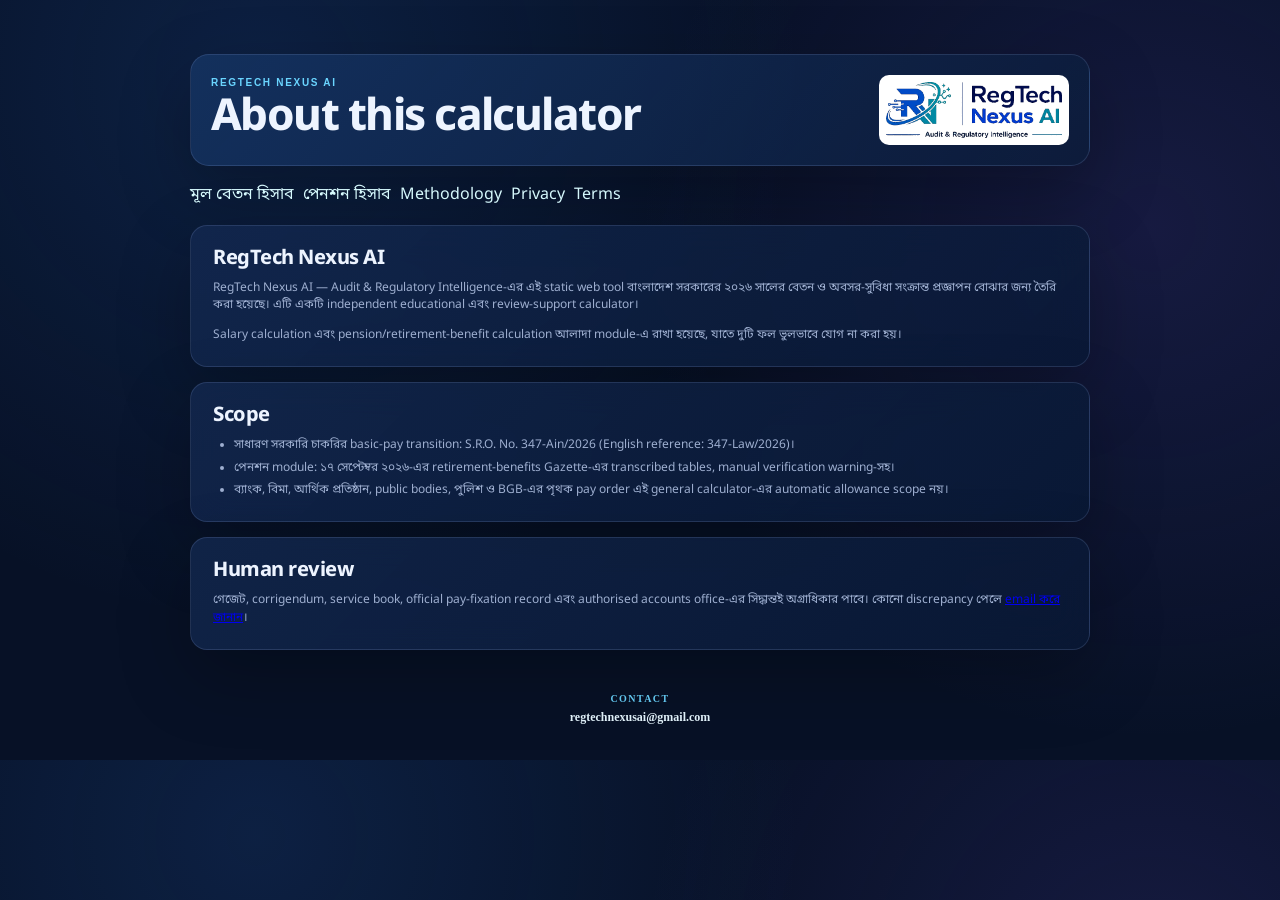
<file: about.html>
<!doctype html>
<html lang="bn">
  <head>
    <meta charset="utf-8" />
    <meta name="viewport" content="width=device-width, initial-scale=1" />
    <meta name="theme-color" content="#0b1630" />
    <meta http-equiv="Content-Security-Policy" content="default-src 'self'; script-src 'self'; style-src 'self' 'unsafe-inline'; img-src 'self' data:; font-src 'self'; connect-src 'self'; object-src 'none'; base-uri 'self'; form-action 'self'; frame-ancestors 'none'; upgrade-insecure-requests" />
    <meta name="description" content="RegTech Nexus AI PayScale 2026 Calculator সম্পর্কে তথ্য।" />
    <link rel="canonical" href="https://regtechnexusai.com/payscale-2026/about.html" />
    <link rel="icon" href="regtech-nexus-ai-logo.png" type="image/png" />
    <link rel="stylesheet" href="styles.css?v=32" />
    <title>About | PayScale 2026 Calculator</title>
  </head>
  <body>
    <main class="shell content-page">
      <header class="content-header">
        <div><p class="eyebrow">REGTECH NEXUS AI</p><h1>About this calculator</h1></div>
        <img class="content-logo" src="regtech-nexus-ai-logo-wide.png" width="1186" height="376" alt="RegTech Nexus AI" />
      </header>
      <nav class="content-nav" aria-label="Page navigation"><a href="index.html">মূল বেতন হিসাব</a><a href="pension.html">পেনশন হিসাব</a><a href="methodology.html">Methodology</a><a href="privacy.html">Privacy</a><a href="terms.html">Terms</a></nav>
      <section class="content-card glass-card"><h2>RegTech Nexus AI</h2><p>RegTech Nexus AI — Audit &amp; Regulatory Intelligence-এর এই static web tool বাংলাদেশ সরকারের ২০২৬ সালের বেতন ও অবসর-সুবিধা সংক্রান্ত প্রজ্ঞাপন বোঝার জন্য তৈরি করা হয়েছে। এটি একটি independent educational এবং review-support calculator।</p><p>Salary calculation এবং pension/retirement-benefit calculation আলাদা module-এ রাখা হয়েছে, যাতে দুটি ফল ভুলভাবে যোগ না করা হয়।</p></section>
      <section class="content-card glass-card"><h2>Scope</h2><ul><li>সাধারণ সরকারি চাকরির basic-pay transition: S.R.O. No. 347-Ain/2026 (English reference: 347-Law/2026)।</li><li>পেনশন module: ১৭ সেপ্টেম্বর ২০২৬-এর retirement-benefits Gazette-এর transcribed tables, manual verification warning-সহ।</li><li>ব্যাংক, বিমা, আর্থিক প্রতিষ্ঠান, public bodies, পুলিশ ও BGB-এর পৃথক pay order এই general calculator-এর automatic allowance scope নয়।</li></ul></section>
      <section class="content-card glass-card"><h2>Human review</h2><p>গেজেট, corrigendum, service book, official pay-fixation record এবং authorised accounts office-এর সিদ্ধান্তই অগ্রাধিকার পাবে। কোনো discrepancy পেলে <a href="mailto:regtechnexusai@gmail.com?subject=PayScale%202026%20discrepancy%20report">email করে জানান</a>।</p></section>
      <footer class="footer"><div class="footer-contact"><span>Contact</span><a href="mailto:regtechnexusai@gmail.com">regtechnexusai@gmail.com</a></div></footer>
    </main>
  </body>
</html>
</file>
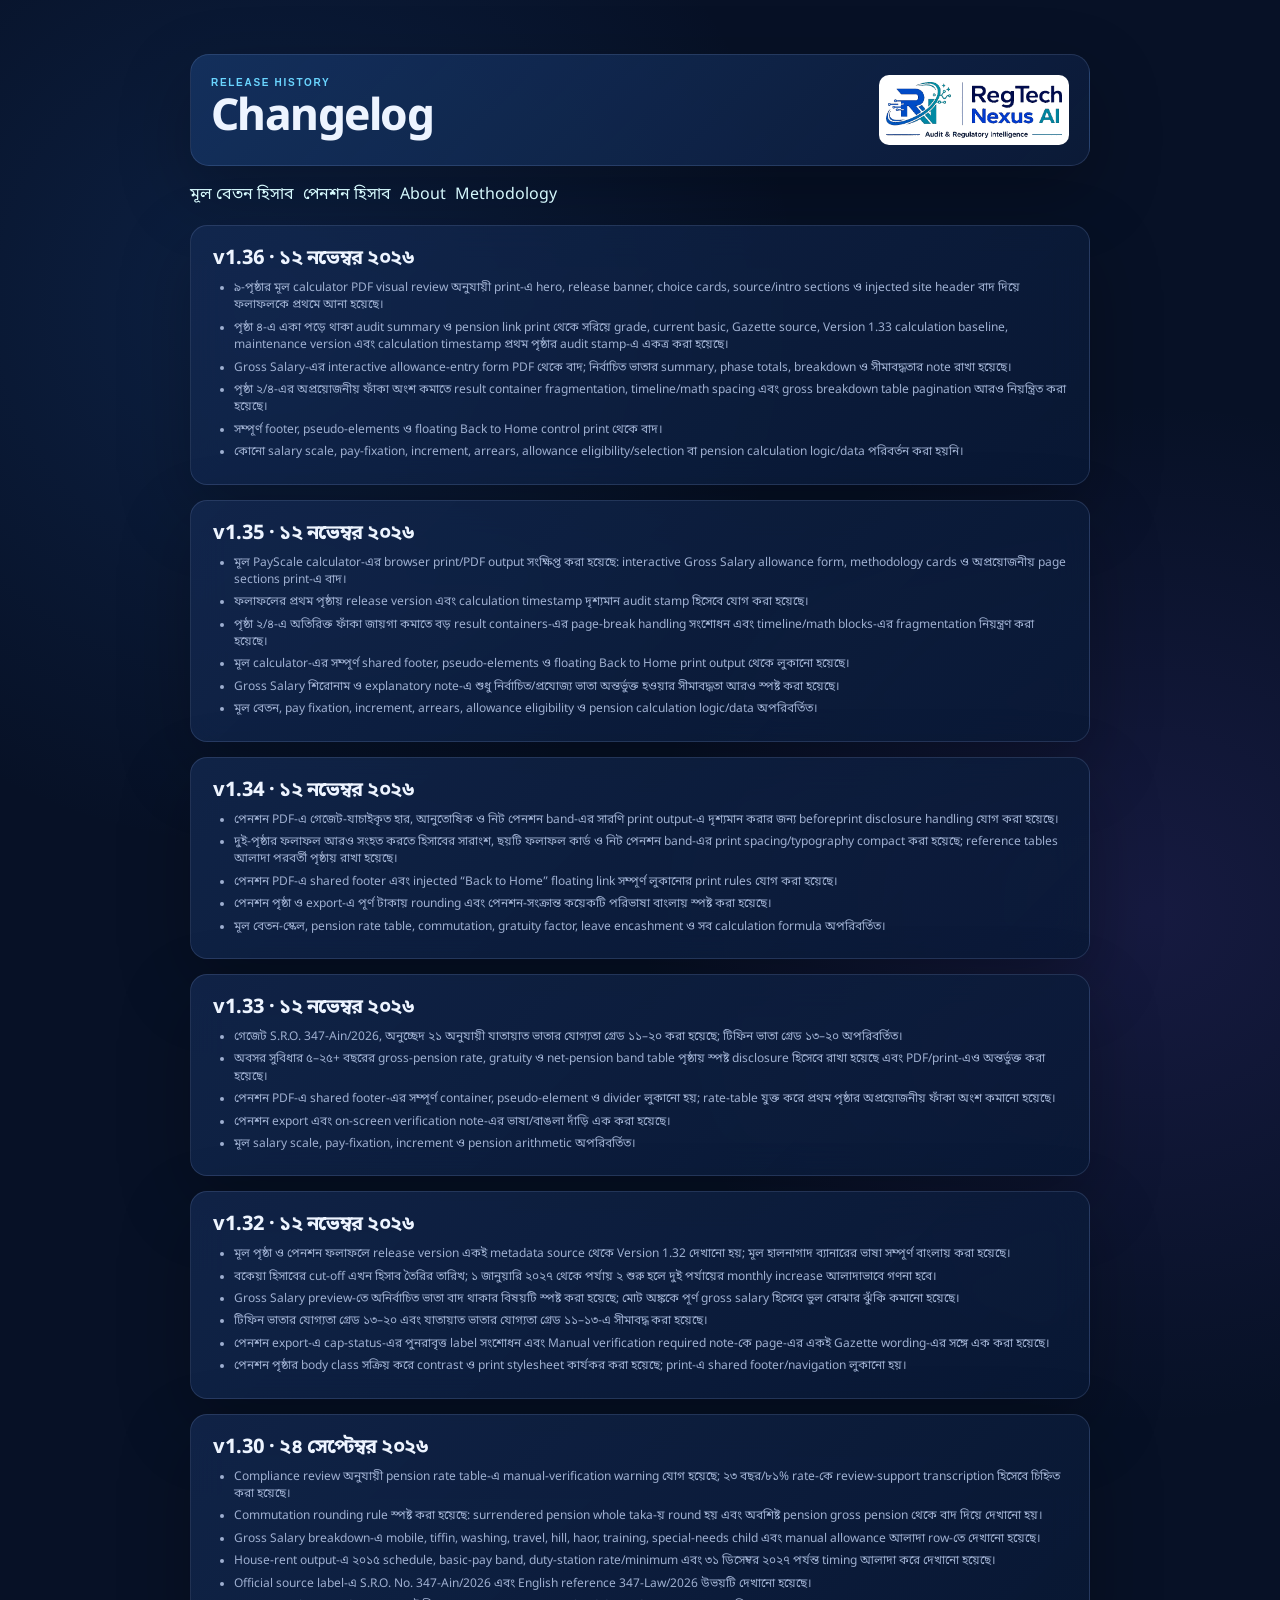
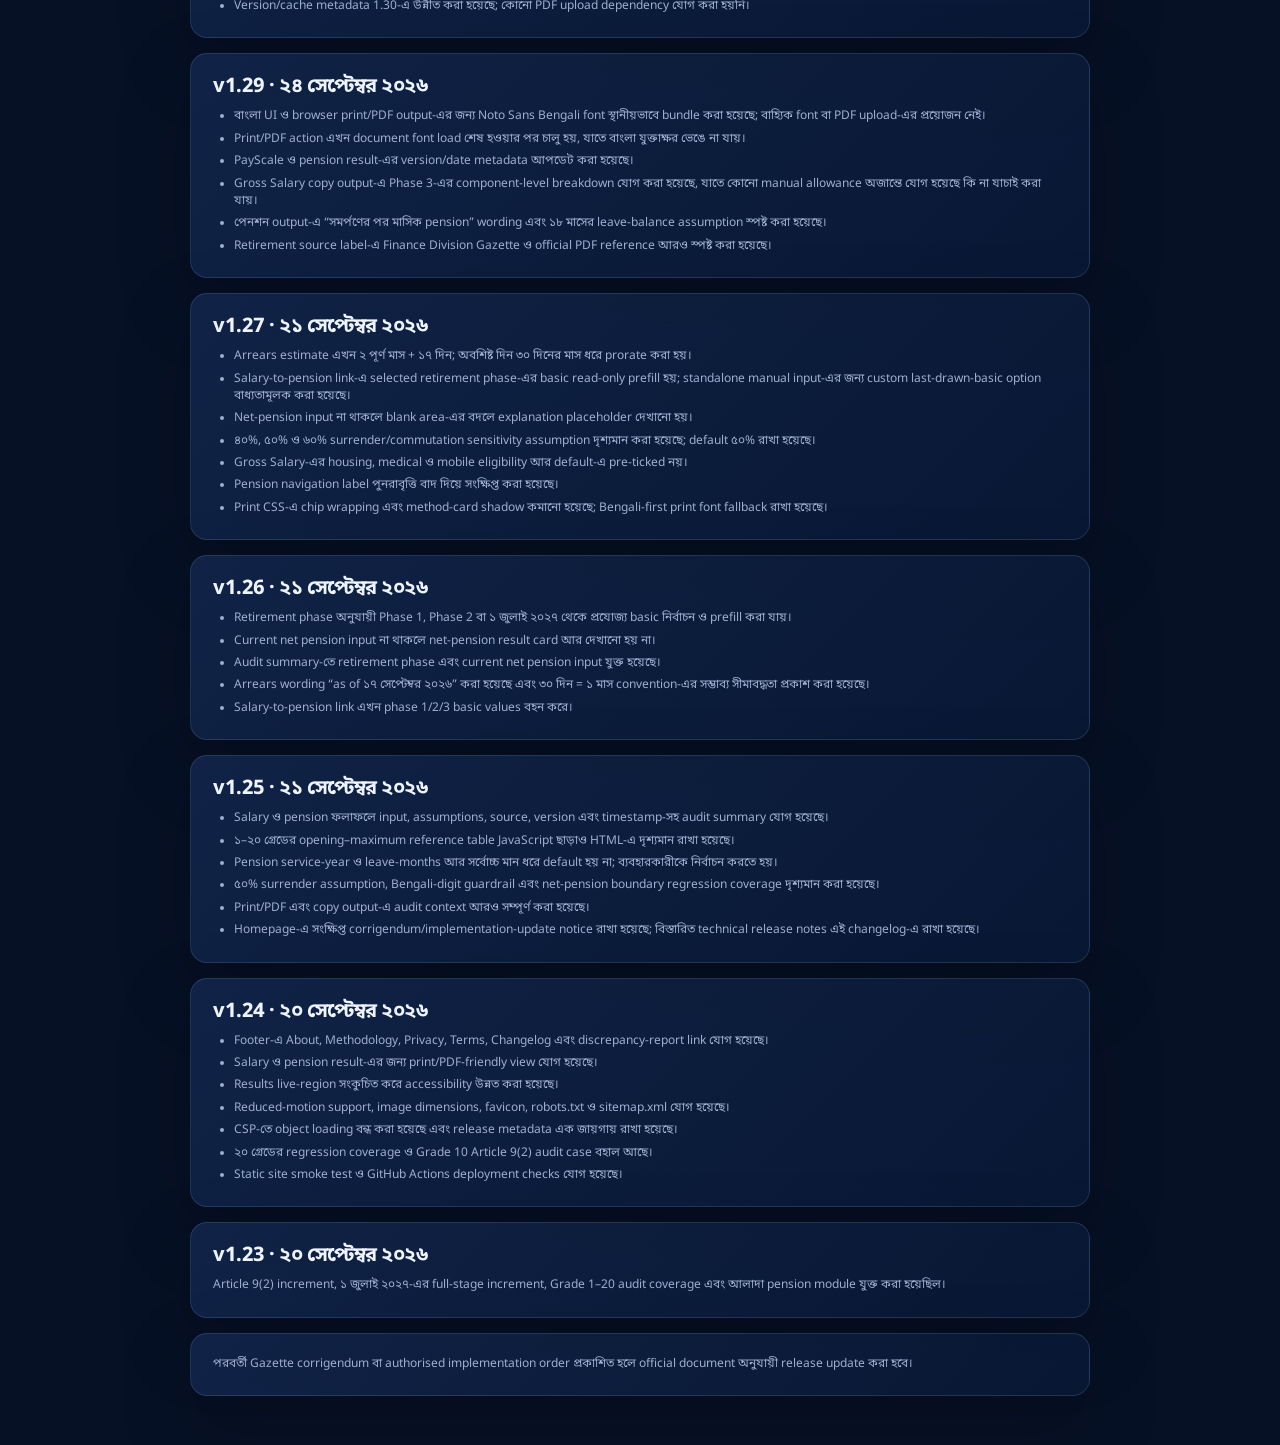
<file: changelog.html>
<!doctype html>
<html lang="bn">
  <head>
    <meta charset="utf-8" /><meta name="viewport" content="width=device-width, initial-scale=1" /><meta name="theme-color" content="#0b1630" />
    <meta http-equiv="Content-Security-Policy" content="default-src 'self'; script-src 'self'; style-src 'self' 'unsafe-inline'; img-src 'self' data:; font-src 'self'; connect-src 'self'; object-src 'none'; base-uri 'self'; form-action 'self'; frame-ancestors 'none'; upgrade-insecure-requests" />
    <meta name="description" content="PayScale 2026 Calculator release changelog।" />
    <link rel="canonical" href="https://regtechnexusai.com/payscale-2026/changelog.html" /><link rel="icon" href="regtech-nexus-ai-logo.png" type="image/png" /><link rel="stylesheet" href="styles.css?v=37" />
    <title>Changelog | PayScale 2026 Calculator</title>
  </head>
  <body><main class="shell content-page">
    <header class="content-header"><div><p class="eyebrow">RELEASE HISTORY</p><h1>Changelog</h1></div><img class="content-logo" src="regtech-nexus-ai-logo-wide.png" width="1186" height="376" alt="RegTech Nexus AI" /></header>
    <nav class="content-nav" aria-label="Page navigation"><a href="index.html">মূল বেতন হিসাব</a><a href="pension.html">পেনশন হিসাব</a><a href="about.html">About</a><a href="methodology.html">Methodology</a></nav>
    <section class="content-card glass-card"><h2>v1.36 · ১২ নভেম্বর ২০২৬</h2><ul><li>৯-পৃষ্ঠার মূল calculator PDF visual review অনুযায়ী print-এ hero, release banner, choice cards, source/intro sections ও injected site header বাদ দিয়ে ফলাফলকে প্রথমে আনা হয়েছে।</li><li>পৃষ্ঠা ৪-এ একা পড়ে থাকা audit summary ও pension link print থেকে সরিয়ে grade, current basic, Gazette source, Version 1.33 calculation baseline, maintenance version এবং calculation timestamp প্রথম পৃষ্ঠার audit stamp-এ একত্র করা হয়েছে।</li><li>Gross Salary-এর interactive allowance-entry form PDF থেকে বাদ; নির্বাচিত ভাতার summary, phase totals, breakdown ও সীমাবদ্ধতার note রাখা হয়েছে।</li><li>পৃষ্ঠা ২/৪-এর অপ্রয়োজনীয় ফাঁকা অংশ কমাতে result container fragmentation, timeline/math spacing এবং gross breakdown table pagination আরও নিয়ন্ত্রিত করা হয়েছে।</li><li>সম্পূর্ণ footer, pseudo-elements ও floating Back to Home control print থেকে বাদ।</li><li>কোনো salary scale, pay-fixation, increment, arrears, allowance eligibility/selection বা pension calculation logic/data পরিবর্তন করা হয়নি।</li></ul></section>
    <section class="content-card glass-card"><h2>v1.35 · ১২ নভেম্বর ২০২৬</h2><ul><li>মূল PayScale calculator-এর browser print/PDF output সংক্ষিপ্ত করা হয়েছে: interactive Gross Salary allowance form, methodology cards ও অপ্রয়োজনীয় page sections print-এ বাদ।</li><li>ফলাফলের প্রথম পৃষ্ঠায় release version এবং calculation timestamp দৃশ্যমান audit stamp হিসেবে যোগ করা হয়েছে।</li><li>পৃষ্ঠা ২/৪-এ অতিরিক্ত ফাঁকা জায়গা কমাতে বড় result containers-এর page-break handling সংশোধন এবং timeline/math blocks-এর fragmentation নিয়ন্ত্রণ করা হয়েছে।</li><li>মূল calculator-এর সম্পূর্ণ shared footer, pseudo-elements ও floating Back to Home print output থেকে লুকানো হয়েছে।</li><li>Gross Salary শিরোনাম ও explanatory note-এ শুধু নির্বাচিত/প্রযোজ্য ভাতা অন্তর্ভুক্ত হওয়ার সীমাবদ্ধতা আরও স্পষ্ট করা হয়েছে।</li><li>মূল বেতন, pay fixation, increment, arrears, allowance eligibility ও pension calculation logic/data অপরিবর্তিত।</li></ul></section>
    <section class="content-card glass-card"><h2>v1.34 · ১২ নভেম্বর ২০২৬</h2><ul><li>পেনশন PDF-এ গেজেট-যাচাইকৃত হার, আনুতোষিক ও নিট পেনশন band-এর সারণি print output-এ দৃশ্যমান করার জন্য beforeprint disclosure handling যোগ করা হয়েছে।</li><li>দুই-পৃষ্ঠার ফলাফল আরও সংহত করতে হিসাবের সারাংশ, ছয়টি ফলাফল কার্ড ও নিট পেনশন band-এর print spacing/typography compact করা হয়েছে; reference tables আলাদা পরবর্তী পৃষ্ঠায় রাখা হয়েছে।</li><li>পেনশন PDF-এ shared footer এবং injected “Back to Home” floating link সম্পূর্ণ লুকানোর print rules যোগ করা হয়েছে।</li><li>পেনশন পৃষ্ঠা ও export-এ পূর্ণ টাকায় rounding এবং পেনশন-সংক্রান্ত কয়েকটি পরিভাষা বাংলায় স্পষ্ট করা হয়েছে।</li><li>মূল বেতন-স্কেল, pension rate table, commutation, gratuity factor, leave encashment ও সব calculation formula অপরিবর্তিত।</li></ul></section>
    <section class="content-card glass-card"><h2>v1.33 · ১২ নভেম্বর ২০২৬</h2><ul><li>গেজেট S.R.O. 347-Ain/2026, অনুচ্ছেদ ২১ অনুযায়ী যাতায়াত ভাতার যোগ্যতা গ্রেড ১১–২০ করা হয়েছে; টিফিন ভাতা গ্রেড ১৩–২০ অপরিবর্তিত।</li><li>অবসর সুবিধার ৫–২৫+ বছরের gross-pension rate, gratuity ও net-pension band table পৃষ্ঠায় স্পষ্ট disclosure হিসেবে রাখা হয়েছে এবং PDF/print-এও অন্তর্ভুক্ত করা হয়েছে।</li><li>পেনশন PDF-এ shared footer-এর সম্পূর্ণ container, pseudo-element ও divider লুকানো হয়; rate-table যুক্ত করে প্রথম পৃষ্ঠার অপ্রয়োজনীয় ফাঁকা অংশ কমানো হয়েছে।</li><li>পেনশন export এবং on-screen verification note-এর ভাষা/বাঙলা দাঁড়ি এক করা হয়েছে।</li><li>মূল salary scale, pay-fixation, increment ও pension arithmetic অপরিবর্তিত।</li></ul></section>
    <section class="content-card glass-card"><h2>v1.32 · ১২ নভেম্বর ২০২৬</h2><ul><li>মূল পৃষ্ঠা ও পেনশন ফলাফলে release version একই metadata source থেকে Version 1.32 দেখানো হয়; মূল হালনাগাদ ব্যানারের ভাষা সম্পূর্ণ বাংলায় করা হয়েছে।</li><li>বকেয়া হিসাবের cut-off এখন হিসাব তৈরির তারিখ; ১ জানুয়ারি ২০২৭ থেকে পর্যায় ২ শুরু হলে দুই পর্যায়ের monthly increase আলাদাভাবে গণনা হবে।</li><li>Gross Salary preview-তে অনির্বাচিত ভাতা বাদ থাকার বিষয়টি স্পষ্ট করা হয়েছে; মোট অঙ্ককে পূর্ণ gross salary হিসেবে ভুল বোঝার ঝুঁকি কমানো হয়েছে।</li><li>টিফিন ভাতার যোগ্যতা গ্রেড ১৩–২০ এবং যাতায়াত ভাতার যোগ্যতা গ্রেড ১১–১৩-এ সীমাবদ্ধ করা হয়েছে।</li><li>পেনশন export-এ cap-status-এর পুনরাবৃত্ত label সংশোধন এবং Manual verification required note-কে page-এর একই Gazette wording-এর সঙ্গে এক করা হয়েছে।</li><li>পেনশন পৃষ্ঠার body class সক্রিয় করে contrast ও print stylesheet কার্যকর করা হয়েছে; print-এ shared footer/navigation লুকানো হয়।</li></ul></section>
    <section class="content-card glass-card"><h2>v1.30 · ২৪ সেপ্টেম্বর ২০২৬</h2><ul><li>Compliance review অনুযায়ী pension rate table-এ manual-verification warning যোগ হয়েছে; ২৩ বছর/৮১% rate-কে review-support transcription হিসেবে চিহ্নিত করা হয়েছে।</li><li>Commutation rounding rule স্পষ্ট করা হয়েছে: surrendered pension whole taka-য় round হয় এবং অবশিষ্ট pension gross pension থেকে বাদ দিয়ে দেখানো হয়।</li><li>Gross Salary breakdown-এ mobile, tiffin, washing, travel, hill, haor, training, special-needs child এবং manual allowance আলাদা row-তে দেখানো হয়েছে।</li><li>House-rent output-এ ২০১৫ schedule, basic-pay band, duty-station rate/minimum এবং ৩১ ডিসেম্বর ২০২৭ পর্যন্ত timing আলাদা করে দেখানো হয়েছে।</li><li>Official source label-এ S.R.O. No. 347-Ain/2026 এবং English reference 347-Law/2026 উভয়টি দেখানো হয়েছে।</li><li>Version/cache metadata 1.30-এ উন্নীত করা হয়েছে; কোনো PDF upload dependency যোগ করা হয়নি।</li></ul></section>
    <section class="content-card glass-card"><h2>v1.29 · ২৪ সেপ্টেম্বর ২০২৬</h2><ul><li>বাংলা UI ও browser print/PDF output-এর জন্য Noto Sans Bengali font স্থানীয়ভাবে bundle করা হয়েছে; বাহ্যিক font বা PDF upload-এর প্রয়োজন নেই।</li><li>Print/PDF action এখন document font load শেষ হওয়ার পর চালু হয়, যাতে বাংলা যুক্তাক্ষর ভেঙে না যায়।</li><li>PayScale ও pension result-এর version/date metadata আপডেট করা হয়েছে।</li><li>Gross Salary copy output-এ Phase 3-এর component-level breakdown যোগ করা হয়েছে, যাতে কোনো manual allowance অজান্তে যোগ হয়েছে কি না যাচাই করা যায়।</li><li>পেনশন output-এ “সমর্পণের পর মাসিক pension” wording এবং ১৮ মাসের leave-balance assumption স্পষ্ট করা হয়েছে।</li><li>Retirement source label-এ Finance Division Gazette ও official PDF reference আরও স্পষ্ট করা হয়েছে।</li></ul></section>
    <section class="content-card glass-card"><h2>v1.27 · ২১ সেপ্টেম্বর ২০২৬</h2><ul><li>Arrears estimate এখন ২ পূর্ণ মাস + ১৭ দিন; অবশিষ্ট দিন ৩০ দিনের মাস ধরে prorate করা হয়।</li><li>Salary-to-pension link-এ selected retirement phase-এর basic read-only prefill হয়; standalone manual input-এর জন্য custom last-drawn-basic option বাধ্যতামূলক করা হয়েছে।</li><li>Net-pension input না থাকলে blank area-এর বদলে explanation placeholder দেখানো হয়।</li><li>৪০%, ৫০% ও ৬০% surrender/commutation sensitivity assumption দৃশ্যমান করা হয়েছে; default ৫০% রাখা হয়েছে।</li><li>Gross Salary-এর housing, medical ও mobile eligibility আর default-এ pre-ticked নয়।</li><li>Pension navigation label পুনরাবৃত্তি বাদ দিয়ে সংক্ষিপ্ত করা হয়েছে।</li><li>Print CSS-এ chip wrapping এবং method-card shadow কমানো হয়েছে; Bengali-first print font fallback রাখা হয়েছে।</li></ul></section>
    <section class="content-card glass-card"><h2>v1.26 · ২১ সেপ্টেম্বর ২০২৬</h2><ul><li>Retirement phase অনুযায়ী Phase 1, Phase 2 বা ১ জুলাই ২০২৭ থেকে প্রযোজ্য basic নির্বাচন ও prefill করা যায়।</li><li>Current net pension input না থাকলে net-pension result card আর দেখানো হয় না।</li><li>Audit summary-তে retirement phase এবং current net pension input যুক্ত হয়েছে।</li><li>Arrears wording “as of ১৭ সেপ্টেম্বর ২০২৬” করা হয়েছে এবং ৩০ দিন = ১ মাস convention-এর সম্ভাব্য সীমাবদ্ধতা প্রকাশ করা হয়েছে।</li><li>Salary-to-pension link এখন phase 1/2/3 basic values বহন করে।</li></ul></section>
    <section class="content-card glass-card"><h2>v1.25 · ২১ সেপ্টেম্বর ২০২৬</h2><ul><li>Salary ও pension ফলাফলে input, assumptions, source, version এবং timestamp-সহ audit summary যোগ হয়েছে।</li><li>১–২০ গ্রেডের opening–maximum reference table JavaScript ছাড়াও HTML-এ দৃশ্যমান রাখা হয়েছে।</li><li>Pension service-year ও leave-months আর সর্বোচ্চ মান ধরে default হয় না; ব্যবহারকারীকে নির্বাচন করতে হয়।</li><li>৫০% surrender assumption, Bengali-digit guardrail এবং net-pension boundary regression coverage দৃশ্যমান করা হয়েছে।</li><li>Print/PDF এবং copy output-এ audit context আরও সম্পূর্ণ করা হয়েছে।</li><li>Homepage-এ সংক্ষিপ্ত corrigendum/implementation-update notice রাখা হয়েছে; বিস্তারিত technical release notes এই changelog-এ রাখা হয়েছে।</li></ul></section>
    <section class="content-card glass-card"><h2>v1.24 · ২০ সেপ্টেম্বর ২০২৬</h2><ul><li>Footer-এ About, Methodology, Privacy, Terms, Changelog এবং discrepancy-report link যোগ হয়েছে।</li><li>Salary ও pension result-এর জন্য print/PDF-friendly view যোগ হয়েছে।</li><li>Results live-region সংকুচিত করে accessibility উন্নত করা হয়েছে।</li><li>Reduced-motion support, image dimensions, favicon, robots.txt ও sitemap.xml যোগ হয়েছে।</li><li>CSP-তে object loading বন্ধ করা হয়েছে এবং release metadata এক জায়গায় রাখা হয়েছে।</li><li>২০ গ্রেডের regression coverage ও Grade 10 Article 9(2) audit case বহাল আছে।</li><li>Static site smoke test ও GitHub Actions deployment checks যোগ হয়েছে।</li></ul></section>
    <section class="content-card glass-card"><h2>v1.23 · ২০ সেপ্টেম্বর ২০২৬</h2><p>Article 9(2) increment, ১ জুলাই ২০২৭-এর full-stage increment, Grade 1–20 audit coverage এবং আলাদা pension module যুক্ত করা হয়েছিল।</p></section>
    <section class="content-card glass-card"><p>পরবর্তী Gazette corrigendum বা authorised implementation order প্রকাশিত হলে official document অনুযায়ী release update করা হবে।</p></section>
  </main></body>
</html>
</file>
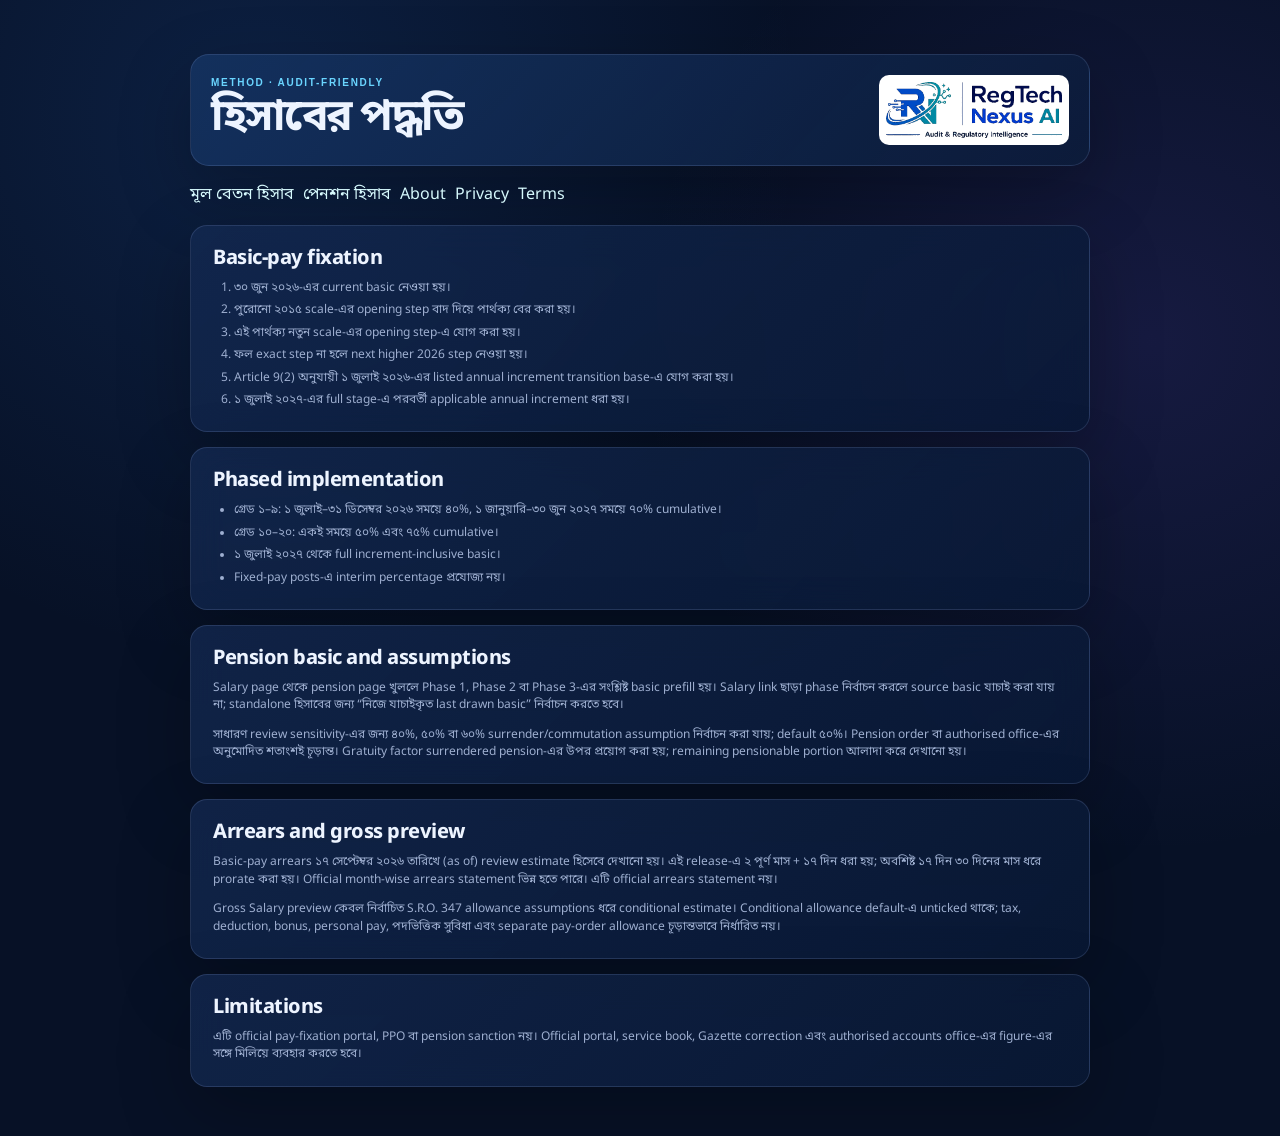
<file: methodology.html>
<!doctype html>
<html lang="bn">
  <head>
    <meta charset="utf-8" /><meta name="viewport" content="width=device-width, initial-scale=1" /><meta name="theme-color" content="#0b1630" />
    <meta http-equiv="Content-Security-Policy" content="default-src 'self'; script-src 'self'; style-src 'self' 'unsafe-inline'; img-src 'self' data:; font-src 'self'; connect-src 'self'; object-src 'none'; base-uri 'self'; form-action 'self'; frame-ancestors 'none'; upgrade-insecure-requests" />
    <meta name="description" content="PayScale 2026 Calculator-এর calculation methodology এবং limitations।" />
    <link rel="canonical" href="https://regtechnexusai.com/payscale-2026/methodology.html" /><link rel="icon" href="regtech-nexus-ai-logo.png" type="image/png" /><link rel="stylesheet" href="styles.css?v=32" />
    <title>Methodology | PayScale 2026 Calculator</title>
  </head>
  <body><main class="shell content-page">
    <header class="content-header"><div><p class="eyebrow">METHOD · AUDIT-FRIENDLY</p><h1>হিসাবের পদ্ধতি</h1></div><img class="content-logo" src="regtech-nexus-ai-logo-wide.png" width="1186" height="376" alt="RegTech Nexus AI" /></header>
    <nav class="content-nav" aria-label="Page navigation"><a href="index.html">মূল বেতন হিসাব</a><a href="pension.html">পেনশন হিসাব</a><a href="about.html">About</a><a href="privacy.html">Privacy</a><a href="terms.html">Terms</a></nav>
    <section class="content-card glass-card"><h2>Basic-pay fixation</h2><ol><li>৩০ জুন ২০২৬-এর current basic নেওয়া হয়।</li><li>পুরোনো ২০১৫ scale-এর opening step বাদ দিয়ে পার্থক্য বের করা হয়।</li><li>এই পার্থক্য নতুন scale-এর opening step-এ যোগ করা হয়।</li><li>ফল exact step না হলে next higher 2026 step নেওয়া হয়।</li><li>Article 9(2) অনুযায়ী ১ জুলাই ২০২৬-এর listed annual increment transition base-এ যোগ করা হয়।</li><li>১ জুলাই ২০২৭-এর full stage-এ পরবর্তী applicable annual increment ধরা হয়।</li></ol></section>
    <section class="content-card glass-card"><h2>Phased implementation</h2><ul><li>গ্রেড ১–৯: ১ জুলাই–৩১ ডিসেম্বর ২০২৬ সময়ে ৪০%, ১ জানুয়ারি–৩০ জুন ২০২৭ সময়ে ৭০% cumulative।</li><li>গ্রেড ১০–২০: একই সময়ে ৫০% এবং ৭৫% cumulative।</li><li>১ জুলাই ২০২৭ থেকে full increment-inclusive basic।</li><li>Fixed-pay posts-এ interim percentage প্রযোজ্য নয়।</li></ul></section>
    <section class="content-card glass-card"><h2>Pension basic and assumptions</h2><p>Salary page থেকে pension page খুললে Phase 1, Phase 2 বা Phase 3-এর সংশ্লিষ্ট basic prefill হয়। Salary link ছাড়া phase নির্বাচন করলে source basic যাচাই করা যায় না; standalone হিসাবের জন্য “নিজে যাচাইকৃত last drawn basic” নির্বাচন করতে হবে।</p><p>সাধারণ review sensitivity-এর জন্য ৪০%, ৫০% বা ৬০% surrender/commutation assumption নির্বাচন করা যায়; default ৫০%। Pension order বা authorised office-এর অনুমোদিত শতাংশই চূড়ান্ত। Gratuity factor surrendered pension-এর উপর প্রয়োগ করা হয়; remaining pensionable portion আলাদা করে দেখানো হয়।</p></section>
    <section class="content-card glass-card"><h2>Arrears and gross preview</h2><p>Basic-pay arrears ১৭ সেপ্টেম্বর ২০২৬ তারিখে (as of) review estimate হিসেবে দেখানো হয়। এই release-এ ২ পূর্ণ মাস + ১৭ দিন ধরা হয়; অবশিষ্ট ১৭ দিন ৩০ দিনের মাস ধরে prorate করা হয়। Official month-wise arrears statement ভিন্ন হতে পারে। এটি official arrears statement নয়।</p><p>Gross Salary preview কেবল নির্বাচিত S.R.O. 347 allowance assumptions ধরে conditional estimate। Conditional allowance default-এ unticked থাকে; tax, deduction, bonus, personal pay, পদভিত্তিক সুবিধা এবং separate pay-order allowance চূড়ান্তভাবে নির্ধারিত নয়।</p></section>
    <section class="content-card glass-card"><h2>Limitations</h2><p>এটি official pay-fixation portal, PPO বা pension sanction নয়। Official portal, service book, Gazette correction এবং authorised accounts office-এর figure-এর সঙ্গে মিলিয়ে ব্যবহার করতে হবে।</p></section>
  </main></body>
</html>
</file>
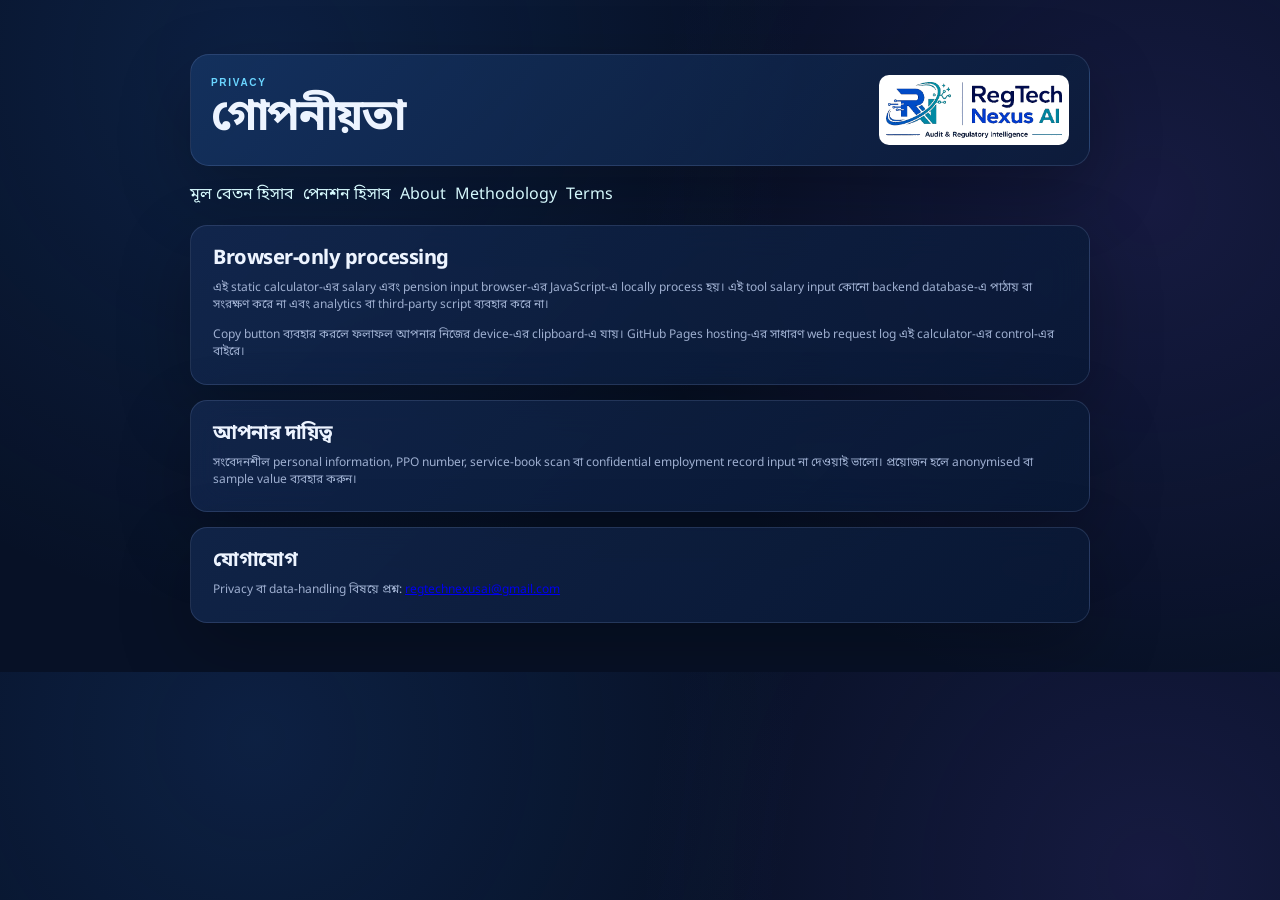
<file: privacy.html>
<!doctype html>
<html lang="bn">
  <head>
    <meta charset="utf-8" /><meta name="viewport" content="width=device-width, initial-scale=1" /><meta name="theme-color" content="#0b1630" />
    <meta http-equiv="Content-Security-Policy" content="default-src 'self'; script-src 'self'; style-src 'self' 'unsafe-inline'; img-src 'self' data:; font-src 'self'; connect-src 'self'; object-src 'none'; base-uri 'self'; form-action 'self'; frame-ancestors 'none'; upgrade-insecure-requests" />
    <meta name="description" content="PayScale 2026 Calculator privacy statement।" />
    <link rel="canonical" href="https://regtechnexusai.com/payscale-2026/privacy.html" /><link rel="icon" href="regtech-nexus-ai-logo.png" type="image/png" /><link rel="stylesheet" href="styles.css?v=32" />
    <title>Privacy | PayScale 2026 Calculator</title>
  </head>
  <body><main class="shell content-page">
    <header class="content-header"><div><p class="eyebrow">PRIVACY</p><h1>গোপনীয়তা</h1></div><img class="content-logo" src="regtech-nexus-ai-logo-wide.png" width="1186" height="376" alt="RegTech Nexus AI" /></header>
    <nav class="content-nav" aria-label="Page navigation"><a href="index.html">মূল বেতন হিসাব</a><a href="pension.html">পেনশন হিসাব</a><a href="about.html">About</a><a href="methodology.html">Methodology</a><a href="terms.html">Terms</a></nav>
    <section class="content-card glass-card"><h2>Browser-only processing</h2><p>এই static calculator-এর salary এবং pension input browser-এর JavaScript-এ locally process হয়। এই tool salary input কোনো backend database-এ পাঠায় বা সংরক্ষণ করে না এবং analytics বা third-party script ব্যবহার করে না।</p><p>Copy button ব্যবহার করলে ফলাফল আপনার নিজের device-এর clipboard-এ যায়। GitHub Pages hosting-এর সাধারণ web request log এই calculator-এর control-এর বাইরে।</p></section>
    <section class="content-card glass-card"><h2>আপনার দায়িত্ব</h2><p>সংবেদনশীল personal information, PPO number, service-book scan বা confidential employment record input না দেওয়াই ভালো। প্রয়োজন হলে anonymised বা sample value ব্যবহার করুন।</p></section>
    <section class="content-card glass-card"><h2>যোগাযোগ</h2><p>Privacy বা data-handling বিষয়ে প্রশ্ন: <a href="mailto:regtechnexusai@gmail.com">regtechnexusai@gmail.com</a></p></section>
  </main></body>
</html>
</file>
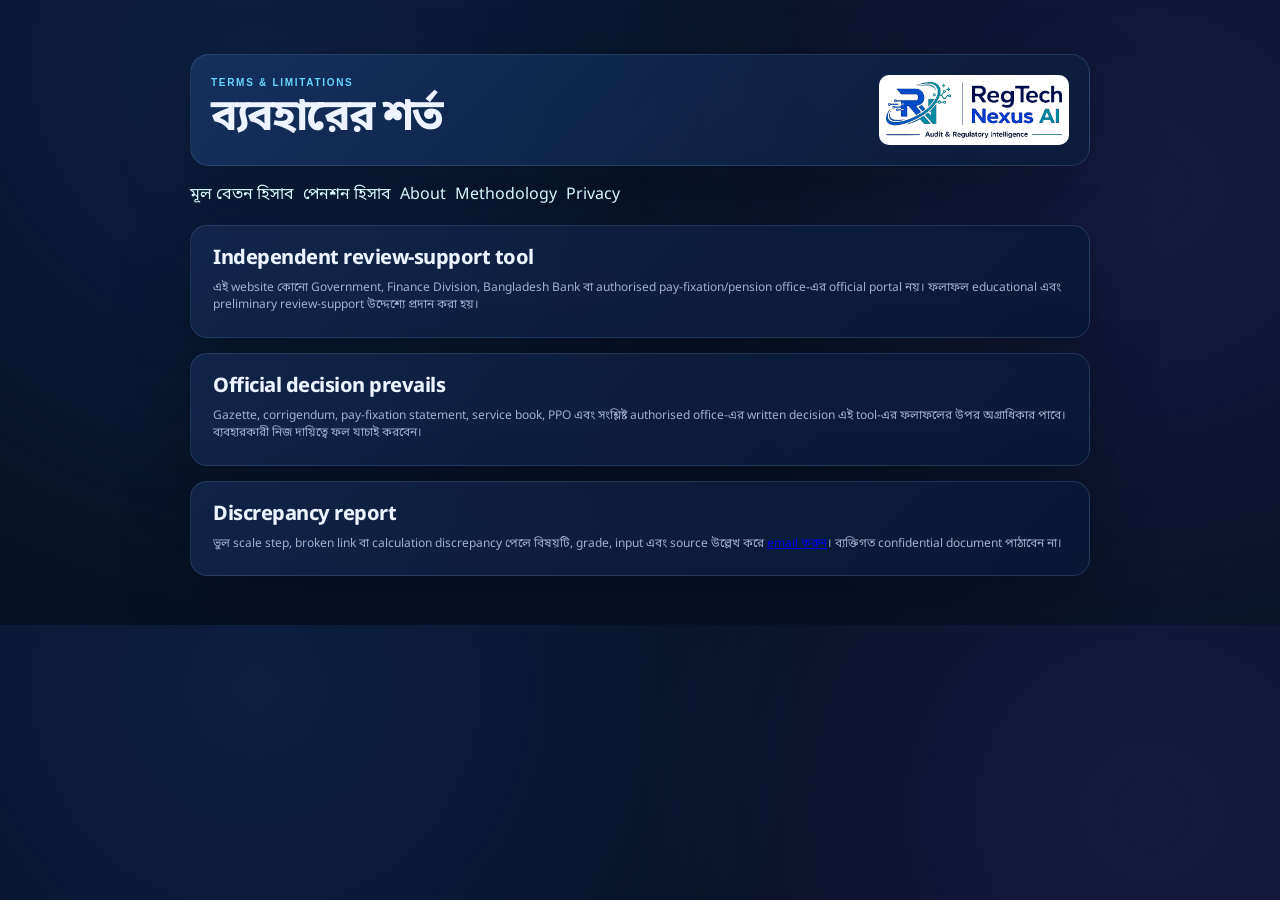
<file: terms.html>
<!doctype html>
<html lang="bn">
  <head>
    <meta charset="utf-8" /><meta name="viewport" content="width=device-width, initial-scale=1" /><meta name="theme-color" content="#0b1630" />
    <meta http-equiv="Content-Security-Policy" content="default-src 'self'; script-src 'self'; style-src 'self' 'unsafe-inline'; img-src 'self' data:; font-src 'self'; connect-src 'self'; object-src 'none'; base-uri 'self'; form-action 'self'; frame-ancestors 'none'; upgrade-insecure-requests" />
    <meta name="description" content="PayScale 2026 Calculator terms and limitations।" />
    <link rel="canonical" href="https://regtechnexusai.com/payscale-2026/terms.html" /><link rel="icon" href="regtech-nexus-ai-logo.png" type="image/png" /><link rel="stylesheet" href="styles.css?v=32" />
    <title>Terms | PayScale 2026 Calculator</title>
  </head>
  <body><main class="shell content-page">
    <header class="content-header"><div><p class="eyebrow">TERMS &amp; LIMITATIONS</p><h1>ব্যবহারের শর্ত</h1></div><img class="content-logo" src="regtech-nexus-ai-logo-wide.png" width="1186" height="376" alt="RegTech Nexus AI" /></header>
    <nav class="content-nav" aria-label="Page navigation"><a href="index.html">মূল বেতন হিসাব</a><a href="pension.html">পেনশন হিসাব</a><a href="about.html">About</a><a href="methodology.html">Methodology</a><a href="privacy.html">Privacy</a></nav>
    <section class="content-card glass-card"><h2>Independent review-support tool</h2><p>এই website কোনো Government, Finance Division, Bangladesh Bank বা authorised pay-fixation/pension office-এর official portal নয়। ফলাফল educational এবং preliminary review-support উদ্দেশ্যে প্রদান করা হয়।</p></section>
    <section class="content-card glass-card"><h2>Official decision prevails</h2><p>Gazette, corrigendum, pay-fixation statement, service book, PPO এবং সংশ্লিষ্ট authorised office-এর written decision এই tool-এর ফলাফলের উপর অগ্রাধিকার পাবে। ব্যবহারকারী নিজ দায়িত্বে ফল যাচাই করবেন।</p></section>
    <section class="content-card glass-card"><h2>Discrepancy report</h2><p>ভুল scale step, broken link বা calculation discrepancy পেলে বিষয়টি, grade, input এবং source উল্লেখ করে <a href="mailto:regtechnexusai@gmail.com?subject=PayScale%202026%20discrepancy%20report">email করুন</a>। ব্যক্তিগত confidential document পাঠাবেন না।</p></section>
  </main></body>
</html>
</file>
<file: styles.css>
@font-face {
  font-family: 'RegTech Bengali';
  src: url('NotoSansBengali.ttf') format('truetype');
  font-style: normal;
  font-weight: 100 900;
  font-display: swap;
}

:root {
  --bg: #071126;
  --panel: rgba(16, 33, 67, .72);
  --line: rgba(160, 188, 240, .16);
  --line-strong: rgba(160, 188, 240, .28);
  --text: #edf4ff;
  --muted: #9eafd0;
  --muted-strong: #c3d0e7;
  --cyan: #6ad5ff;
  --blue: #4596ff;
  --violet: #9c83ff;
  --green: #75e0ba;
  --shadow: 0 26px 70px rgba(0, 0, 0, .25);
}

* { box-sizing: border-box; }
html, body { width: 100%; max-width: 100%; overflow-x: hidden; }
img { display: block; max-width: 100%; height: auto; }
html { scroll-behavior: smooth; }
body {
  margin: 0;
  min-width: 320px;
  color: var(--text);
  background:
    radial-gradient(circle at 20% 10%, rgba(38, 102, 196, .18), transparent 34rem),
    radial-gradient(circle at 90% 30%, rgba(102, 74, 202, .16), transparent 32rem),
    var(--bg);
  font-family: 'RegTech Bengali', 'Hind Siliguri', 'Noto Sans Bengali', system-ui, sans-serif;
  line-height: 1.45;
}
button, input, select { font: inherit; }
button { cursor: pointer; }
.shell { position: relative; width: min(1180px, calc(100% - 40px)); max-width: 100%; min-width: 0; margin: 0 auto; padding: 54px 0 34px; z-index: 1; }
.orb { position: fixed; border-radius: 50%; pointer-events: none; filter: blur(1px); opacity: .42; z-index: 0; }
.orb-one { width: 280px; height: 280px; background: rgba(62, 146, 255, .11); top: -70px; left: -80px; }
.orb-two { width: 360px; height: 360px; background: rgba(140, 91, 255, .09); right: -120px; top: 36%; }

.hero { display: grid; grid-template-columns: minmax(190px, 245px) minmax(0, 1fr) auto; gap: 24px; align-items: center; min-width: 0; margin-bottom: 30px; }
.brand-logo-frame { display: flex; align-items: center; justify-content: center; width: min(245px, 100%); padding: 8px 10px; border: 1px solid rgba(205, 226, 255, .55); border-radius: 13px; background: #fff; box-shadow: 0 12px 28px rgba(0, 0, 0, .2); overflow: hidden; }
.brand-logo { display: block; width: 100%; height: auto; object-fit: contain; }
.eyebrow { margin: 0 0 6px; color: var(--cyan); font-family: 'Manrope', sans-serif; font-size: 10px; font-weight: 800; letter-spacing: .17em; text-transform: uppercase; }
h1, h2, h3, p { margin-top: 0; }
h1 { margin-bottom: 9px; font-size: clamp(31px, 4vw, 50px); line-height: 1.08; letter-spacing: -.035em; }
h2 { margin-bottom: 0; font-size: 25px; line-height: 1.15; letter-spacing: -.025em; }
h3 { margin-bottom: 4px; font-size: 17px; }
.hero-subtitle { max-width: 700px; margin: 0; color: var(--muted-strong); font-size: 16px; }
.hero-proof { display: flex; flex-wrap: wrap; gap: 15px; margin-top: 17px; color: var(--muted); font-family: 'Manrope', sans-serif; font-size: 10px; font-weight: 700; }
.hero-proof span::before { content: "✓"; margin-right: 5px; color: var(--green); }
.effective-badge { align-self: start; padding: 13px 18px 12px; border: 1px solid var(--line-strong); border-radius: 14px; background: rgba(20, 42, 83, .62); text-align: right; box-shadow: var(--shadow); }
.effective-badge span { display: block; color: var(--muted); font-size: 12px; }
.effective-badge strong { color: var(--green); font-size: 15px; }
.quick-choice-section { display: grid; grid-template-columns: repeat(2, minmax(0, 1fr)); gap: 15px; margin-bottom: 22px; }
.choice-card { position: relative; display: flex; min-width: 0; min-height: 126px; flex-direction: column; justify-content: center; padding: 20px 48px 18px 19px; border: 1px solid rgba(162, 224, 255, .42); border-radius: 17px; color: #eafaff; box-shadow: inset 0 1px 0 rgba(255, 255, 255, .18), 0 5px 0 rgba(43, 100, 168, .6), 0 14px 26px rgba(36, 91, 174, .17); text-decoration: none; transition: transform .16s, box-shadow .16s, border-color .16s; }
.choice-card:hover, .choice-card:focus-visible { transform: translateY(-2px); border-color: rgba(200, 247, 255, .9); box-shadow: inset 0 1px 0 rgba(255, 255, 255, .25), 0 7px 0 rgba(43, 100, 168, .72), 0 18px 32px rgba(36, 91, 174, .28); }
.choice-card:active { transform: translateY(2px); box-shadow: inset 0 1px 0 rgba(255, 255, 255, .12), 0 2px 0 rgba(43, 100, 168, .72), 0 8px 16px rgba(36, 91, 174, .16); }
.choice-card-salary { background: linear-gradient(135deg, rgba(67, 177, 235, .28), rgba(32, 82, 157, .72)); }
.choice-card-pension { background: linear-gradient(135deg, rgba(130, 154, 255, .3), rgba(58, 56, 139, .72)); }
.choice-kicker { display: block; margin-bottom: 7px; color: #9feaff; font-family: 'Manrope', sans-serif; font-size: 9px; font-weight: 800; letter-spacing: .14em; }
.choice-card strong { display: block; color: #fff; font-size: 18px; line-height: 1.18; }
.choice-card p { max-width: 470px; margin: 6px 0 0; color: #c8e8f5; font-size: 11px; line-height: 1.45; }
.choice-arrow { position: absolute; top: 50%; right: 18px; color: #d7fbff; font-family: 'Manrope', sans-serif; font-size: 25px; line-height: 1; transform: translateY(-50%); }

.glass-card { border: 1px solid var(--line); background: linear-gradient(135deg, rgba(20, 42, 83, .74), rgba(9, 25, 54, .8)); box-shadow: var(--shadow); backdrop-filter: blur(18px); }
.notice { display: flex; gap: 13px; align-items: flex-start; padding: 17px 20px; margin-bottom: 22px; border-radius: 17px; }
.notice-icon { display: grid; place-items: center; flex: 0 0 23px; width: 23px; height: 23px; border: 1px solid rgba(106, 213, 255, .58); border-radius: 50%; color: var(--cyan); font-family: 'Manrope'; font-weight: 700; font-size: 13px; }
.notice strong { display: block; margin: -2px 0 2px; font-size: 14px; }
.notice p { margin: 0; color: var(--muted-strong); font-size: 13px; }
.release-banner { margin-bottom: 22px; border-color: rgba(255, 211, 126, .28); background: linear-gradient(135deg, rgba(89, 69, 35, .3), rgba(20, 42, 83, .72)); }
.release-banner .notice-icon { border-color: rgba(255, 211, 126, .58); color: #ffe4aa; }
.release-banner strong { color: #ffe4aa; }
.release-banner p { font-size: 12px; }
.release-banner a, .update-note a { color: var(--cyan); font-weight: 700; text-underline-offset: 3px; }
.noscript-note { padding: 15px 18px; margin-bottom: 22px; border-color: rgba(255, 211, 126, .28); border-radius: 14px; background: rgba(89, 69, 35, .2); }
.noscript-note strong { color: #ffe4aa; font-size: 13px; }
.noscript-note p { margin: 3px 0 0; color: var(--muted); font-size: 11px; }
.unofficial-banner { display: flex; gap: 12px; align-items: center; padding: 12px 15px; margin-bottom: 15px; border: 1px solid rgba(255, 164, 126, .34); border-radius: 13px; background: rgba(112, 54, 38, .2); }
.unofficial-badge { flex: 0 0 auto; padding: 5px 8px; border: 1px solid rgba(255, 183, 130, .55); border-radius: 7px; color: #ffd5b4; font-family: 'Manrope', sans-serif; font-size: 9px; font-weight: 800; letter-spacing: .1em; }
.unofficial-banner p { margin: 0; color: #e9c7b3; font-size: 12px; }
.compliance-note { padding: 14px 16px; margin: 14px 0 18px; border: 1px solid rgba(255, 211, 126, .4); border-radius: 13px; color: #ffe7b2; background: rgba(89, 69, 35, .2); }
.compliance-note strong { display: block; margin-bottom: 4px; color: #ffe4aa; font-size: 13px; }
.compliance-note p { margin: 3px 0 0; color: #d8c79c; font-size: 11px; }
.provenance-card { display: grid; grid-template-columns: 1.3fr .7fr; gap: 18px; padding: 20px; margin-bottom: 22px; border-radius: 17px; }
.provenance-card h2 { margin-bottom: 7px; font-size: 20px; }
.provenance-card p { margin: 0; color: var(--muted); font-size: 12px; }
.provenance-card strong { color: var(--muted-strong); }
.provenance-links { display: flex; flex-wrap: wrap; gap: 9px 15px; align-items: center; margin-top: 12px; color: #8da4c8; font-family: 'Manrope', sans-serif; font-size: 10px; }
.provenance-links a { color: var(--cyan); font-weight: 700; text-underline-offset: 3px; }
.update-note { align-self: stretch; padding: 13px 14px; border: 1px solid rgba(255, 211, 126, .24); border-radius: 12px; background: rgba(89, 69, 35, .2); }
.update-note strong { display: block; margin-bottom: 4px; color: #ffe4aa; font-size: 12px; }
.update-note p { color: #d5c28f; font-size: 11px; }
.about-tool { display: grid; grid-template-columns: .82fr 1.18fr; gap: 22px; padding: 22px; margin-bottom: 22px; border-radius: 19px; }
.about-tool-heading h2 { margin-bottom: 8px; font-size: 22px; }
.about-tool-heading > p:last-child { margin: 0; color: var(--muted); font-size: 12px; }
.about-tool-grid { display: grid; grid-template-columns: repeat(2, 1fr); gap: 11px; }
.about-tool-grid article { padding: 13px; border: 1px solid var(--line); border-radius: 12px; background: rgba(9, 25, 54, .45); }
.about-tool-grid span { display: block; margin-bottom: 5px; color: var(--cyan); font-family: 'Manrope', sans-serif; font-size: 10px; font-weight: 800; }
.about-tool-grid strong { display: block; color: var(--muted-strong); font-size: 12px; }
.about-tool-grid p { margin: 3px 0 0; color: var(--muted); font-size: 10px; }
.change-log { padding-top: 8px; margin-top: 9px !important; border-top: 1px solid rgba(255, 211, 126, .18); }
.change-log strong { color: #ffe4aa; }
.source-summary { padding: 16px 20px; margin-bottom: 22px; border-radius: 17px; }
.source-summary summary { color: var(--muted-strong); cursor: pointer; font-size: 13px; font-weight: 700; }
.source-summary summary::marker { color: var(--cyan); }
.source-summary-grid { display: grid; grid-template-columns: repeat(2, 1fr); gap: 10px 18px; padding-top: 14px; }
.source-summary-grid p { margin: 0; color: var(--muted); font-size: 11px; }
.source-summary-grid strong { color: var(--muted-strong); }

.workspace-grid { display: grid; grid-template-columns: minmax(0, .82fr) minmax(0, 1.18fr); gap: 22px; align-items: start; min-width: 0; }
.calculator { position: sticky; top: 20px; padding: 27px; border-radius: 22px; }
.section-heading { display: flex; justify-content: space-between; gap: 14px; align-items: flex-start; margin-bottom: 25px; }
.status-dot { display: inline-flex; gap: 6px; align-items: center; color: var(--green); white-space: nowrap; font-size: 11px; }
.status-dot i { width: 6px; height: 6px; border-radius: 50%; background: var(--green); box-shadow: 0 0 14px var(--green); }
.field-label { display: block; margin: 18px 0 7px; color: var(--muted-strong); font-size: 14px; font-weight: 600; }
.select-wrap, .money-input { position: relative; }
select, input { width: 100%; padding: 13px 15px; border: 1px solid var(--line-strong); border-radius: 12px; outline: none; color: var(--text); background: rgba(5, 17, 39, .72); transition: border-color .2s, box-shadow .2s; }
select:focus, input:focus { border-color: rgba(106, 213, 255, .75); box-shadow: 0 0 0 4px rgba(106, 213, 255, .11); }
select { appearance: none; padding-right: 43px; }
select option { color: #102348; background: #f5f8ff; }
.select-chevron { position: absolute; right: 15px; top: 8px; color: var(--cyan); font-family: 'Manrope'; font-size: 22px; pointer-events: none; }
.money-input span { position: absolute; left: 15px; top: 11px; color: var(--cyan); font-family: 'Manrope'; font-size: 17px; font-weight: 700; z-index: 1; }
.money-input input { padding-left: 39px; font-family: 'Manrope', sans-serif; font-weight: 700; }
.field-help { margin: 6px 0 0; color: var(--muted); font-size: 11px; }
.scope-gate { display: grid; grid-template-columns: minmax(0, .86fr) minmax(0, 1.14fr); gap: 12px 18px; padding: 14px 15px; margin: -6px 0 18px; border: 1px solid rgba(106, 213, 255, .24); border-radius: 13px; background: rgba(53, 159, 232, .07); }
.scope-gate-copy strong { display: block; color: var(--muted-strong); font-size: 13px; }
.scope-gate-copy .eyebrow { margin-bottom: 5px; }
.scope-gate-copy .field-help { margin-top: 3px; }
.scope-gate-options { display: grid; gap: 7px; align-content: center; }
.scope-gate-options label { display: flex; gap: 8px; align-items: flex-start; color: var(--muted-strong); font-size: 11px; line-height: 1.35; cursor: pointer; }
.scope-gate-options input[type="radio"] { flex: 0 0 auto; width: 16px; height: 16px; margin: 1px 0 0; accent-color: var(--cyan); }
.scope-gate-message { grid-column: 1 / -1; padding: 9px 11px; margin: 0; border: 1px solid rgba(255, 211, 126, .34); border-radius: 9px; color: #ffe4aa; background: rgba(164, 116, 56, .14); font-size: 10px; }
form :disabled { cursor: not-allowed; opacity: .56; }
.primary-button { display: flex; justify-content: space-between; align-items: center; width: 100%; padding: 14px 16px; margin-top: 25px; border: 1px solid rgba(206, 248, 255, .82); border-radius: 12px; color: #04132c; background: linear-gradient(145deg, #d9fbff 0%, #82e5ff 35%, #78aaff 100%); box-shadow: inset 0 1px 0 rgba(255,255,255,.82), 0 4px 0 #3979c3, 0 12px 26px rgba(71, 162, 255, .28); font-weight: 800; text-shadow: 0 1px 0 rgba(255,255,255,.42); transition: transform .16s, box-shadow .16s; cursor: pointer; }
.primary-button:hover { transform: translateY(-2px); box-shadow: inset 0 1px 0 rgba(255,255,255,.9), 0 6px 0 #3979c3, 0 17px 32px rgba(71, 162, 255, .36); }
.primary-button:active { transform: translateY(2px); box-shadow: inset 0 1px 0 rgba(255,255,255,.7), 0 2px 0 #3979c3, 0 7px 16px rgba(71, 162, 255, .22); }
.button-arrow { font-family: 'Manrope'; font-size: 21px; line-height: 1; }
.rule-note { display: flex; gap: 10px; padding-top: 21px; margin-top: 25px; border-top: 1px solid var(--line); }
.rule-number { color: var(--cyan); font-family: 'Manrope'; font-size: 11px; font-weight: 800; }
.rule-note p { margin: 0; color: var(--muted); font-size: 11px; }
.rule-note strong { color: var(--muted-strong); }

.results { min-width: 0; scroll-margin-top: 24px; outline: none; }
.results-heading { margin: 5px 0 18px; }
.output-note { margin: 5px 0 0; color: var(--muted); font-size: 11px; }
.grade-chip, .timeline-tag { min-width: max-content; padding: 6px 10px; border: 1px solid rgba(106, 213, 255, .27); border-radius: 8px; color: var(--cyan); background: rgba(53, 159, 232, .1); font-size: 12px; font-weight: 600; white-space: nowrap; }
.validation-message { padding: 11px 14px; margin-bottom: 14px; border: 1px solid rgba(255, 132, 132, .35); border-radius: 11px; color: #ffd0d0; background: rgba(164, 56, 79, .18); font-size: 13px; }
.validation-message.warning { border-color: rgba(255, 211, 126, .38); color: #ffe4aa; background: rgba(164, 116, 56, .18); }
.empty-result { display: grid; place-items: center; min-height: 245px; padding: 30px 22px; border: 1px dashed rgba(106, 213, 255, .28); border-radius: 19px; color: var(--muted); background: rgba(12, 28, 59, .5); text-align: center; }
.empty-result-icon { display: grid; place-items: center; width: 38px; height: 38px; margin-bottom: 10px; border: 1px solid rgba(106, 213, 255, .4); border-radius: 12px; color: var(--cyan); background: rgba(53, 159, 232, .12); }
.empty-result strong { color: var(--muted-strong); font-size: 14px; }
.empty-result p { max-width: 350px; margin: 5px 0 0; font-size: 11px; }
.empty-result b { color: var(--cyan); }
.result-hero { padding: 26px 28px 24px; border: 1px solid rgba(106, 213, 255, .24); border-radius: 19px; background: radial-gradient(circle at 80% 10%, rgba(87, 185, 255, .19), transparent 45%), linear-gradient(125deg, rgba(35, 91, 153, .46), rgba(24, 47, 95, .74)); overflow: hidden; }
.result-label { color: var(--muted-strong); font-size: 13px; }
.result-value { margin: 4px 0 0; color: white; font-family: 'Manrope', sans-serif; font-size: clamp(34px, 6vw, 60px); font-weight: 800; line-height: 1.12; letter-spacing: -.065em; }
.result-meta { display: flex; gap: 9px; align-items: center; color: #acd9f0; font-size: 12px; }
.meta-separator { opacity: .5; }
.metric-grid { display: grid; grid-template-columns: 1fr 1fr; gap: 13px; margin: 13px 0; }
.metric-card { display: flex; gap: 11px; align-items: flex-start; min-width: 0; padding: 17px; border: 1px solid var(--line); border-radius: 15px; background: rgba(14, 31, 64, .73); }
.metric-icon { display: grid; place-items: center; flex: 0 0 30px; width: 30px; height: 30px; border-radius: 9px; font-family: 'Manrope'; font-size: 15px; font-weight: 800; }
.metric-icon.blue { color: var(--cyan); background: rgba(72, 180, 244, .14); }
.metric-icon.violet { color: var(--violet); background: rgba(156, 131, 255, .15); }
.metric-label { display: block; color: var(--muted); font-size: 11px; }
.metric-card strong { display: block; margin: 2px 0; color: #fff; font-family: 'Manrope'; font-size: 21px; line-height: 1.1; }
.metric-card small { color: var(--muted); font-size: 10px; }
.timeline-card, .math-card { padding: 20px; border: 1px solid var(--line); border-radius: 16px; background: rgba(12, 28, 59, .72); }
.timeline-head, .math-heading { display: flex; justify-content: space-between; align-items: flex-start; gap: 12px; }
.result-tools { display: flex; flex-wrap: wrap; justify-content: flex-end; gap: 7px; }
.timeline-head { padding-bottom: 15px; border-bottom: 1px solid var(--line); }
.timeline-head h3 { margin: 0; }
.timeline-note { margin: 4px 0 0; color: var(--muted); font-size: 10px; line-height: 1.4; }
.timeline-row { display: grid; grid-template-columns: 26px 1fr auto; gap: 11px; align-items: center; padding: 17px 0 11px; }
.timeline-marker { display: grid; place-items: center; width: 26px; height: 26px; border: 1px solid rgba(157, 178, 221, .32); border-radius: 50%; color: var(--muted-strong); font-family: 'Manrope'; font-size: 11px; }
.timeline-marker.active { border-color: rgba(106, 213, 255, .65); color: var(--cyan); background: rgba(53, 159, 232, .12); }
.timeline-content strong, .timeline-content span { display: block; }
.timeline-content strong { font-size: 13px; }
.timeline-content span { margin-top: 2px; color: var(--muted); font-size: 11px; }
.timeline-content b { color: var(--cyan); font-weight: 600; }
.timeline-amount { display: flex; flex-direction: column; align-items: flex-end; color: var(--cyan); font-family: 'Manrope'; white-space: nowrap; text-align: right; }
.timeline-amount-label { color: var(--muted); font-family: 'RegTech Bengali', 'Hind Siliguri', 'Noto Sans Bengali', system-ui, sans-serif; font-size: 9px; font-weight: 500; }
.timeline-amount strong { font-size: 16px; line-height: 1.2; }
.timeline-amount small { margin-top: 3px; color: var(--muted); font-family: 'RegTech Bengali', 'Hind Siliguri', 'Noto Sans Bengali', system-ui, sans-serif; font-size: 9px; font-weight: 400; }
.timeline-amount.emphasis { color: var(--green); }
.timeline-connector { width: 1px; height: 14px; margin-left: 13px; background: rgba(157, 178, 221, .27); }
.arrears-note { padding: 11px 12px 0; margin: 4px 0 0; border-top: 1px dashed rgba(255, 211, 126, .22); color: #d5c28f; font-size: 11px; }
.math-card { margin-top: 13px; }
.math-heading { padding-bottom: 10px; margin-bottom: 2px; border-bottom: 1px solid var(--line); color: var(--muted-strong); font-size: 12px; font-weight: 600; }
.copy-button { padding: 6px 10px; border: 1px solid rgba(106, 213, 255, .42); border-radius: 8px; color: #baf3ff; background: linear-gradient(145deg, rgba(112,221,255,.22), rgba(91,164,255,.18)); box-shadow: inset 0 1px 0 rgba(255,255,255,.18), 0 2px 0 rgba(43, 100, 168, .7); font-size: 10px; font-weight: 700; cursor: pointer; }
.copy-button:hover { color: #fff; border-color: rgba(160, 238, 255, .78); transform: translateY(-1px); }
.math-line { display: flex; justify-content: space-between; gap: 20px; padding: 8px 0; color: var(--muted); font-size: 11px; }
.math-line strong { color: var(--muted-strong); font-family: 'Manrope'; font-size: 12px; white-space: nowrap; }
.math-line.final { padding-top: 12px; margin-top: 4px; border-top: 1px dashed rgba(160,188,240,.23); color: #e7f7ff; }
.math-line.final strong { color: var(--green); font-size: 15px; }
.salary-audit-summary, .retirement-audit-summary { display: flex; flex-wrap: wrap; gap: 8px 14px; padding: 11px 13px; margin-top: 13px; border: 1px dashed rgba(106, 213, 255, .3); border-radius: 11px; color: var(--muted); background: rgba(53, 159, 232, .05); font-size: 10px; }
.salary-audit-summary strong, .retirement-audit-summary strong { flex-basis: 100%; color: var(--muted-strong); }
.salary-audit-summary span, .retirement-audit-summary span { overflow-wrap: anywhere; }
.retirement-action { display: flex; justify-content: space-between; gap: 14px; align-items: center; padding: 14px 15px; margin-top: 13px; border: 1px solid rgba(156, 131, 255, .28); border-radius: 13px; background: rgba(32, 27, 79, .2); }
.retirement-action strong { color: #e6ddff; font-size: 12px; }
.retirement-action p { margin: 3px 0 0; color: var(--muted); font-size: 10px; }
.secondary-button { display: inline-flex; align-items: center; gap: 10px; flex: 0 0 auto; padding: 10px 13px; border: 1px solid rgba(215, 247, 255, .76); border-radius: 10px; color: #081b40; background: linear-gradient(145deg, #effcff 0%, #b9eaff 40%, #b8b4ff 100%); box-shadow: inset 0 1px 0 rgba(255,255,255,.9), 0 4px 0 #6d77c4, 0 9px 18px rgba(117, 141, 255, .22); font-size: 11px; font-weight: 800; cursor: pointer; transition: transform .16s, box-shadow .16s; }
.secondary-button:hover { transform: translateY(-2px); border-color: #fff; color: #06152f; box-shadow: inset 0 1px 0 rgba(255,255,255,.95), 0 6px 0 #6d77c4, 0 14px 24px rgba(117, 141, 255, .3); }
.secondary-button:active { transform: translateY(2px); box-shadow: inset 0 1px 0 rgba(255,255,255,.75), 0 2px 0 #6d77c4, 0 6px 12px rgba(117, 141, 255, .18); }
.secondary-button span { color: #2365b8; font-family: 'Manrope'; font-size: 16px; line-height: 1; }
.result-disclaimer { display: flex; gap: 10px; padding: 13px 15px; margin-top: 13px; border: 1px solid rgba(255, 211, 126, .28); border-radius: 13px; background: rgba(89, 69, 35, .2); }
.result-disclaimer strong { flex: 0 0 auto; color: #ffe4aa; font-family: 'Manrope', sans-serif; font-size: 10px; }
.result-disclaimer p { margin: 0; color: #d5c28f; font-size: 10px; }
.gross-section { padding: 25px; margin-top: 22px; border-radius: 20px; scroll-margin-top: 14px; }
.gross-section .section-heading { margin-bottom: 17px; }
.gross-profile-note { padding: 11px 13px; margin-bottom: 15px; border: 1px solid rgba(106, 213, 255, .24); border-radius: 11px; color: var(--muted-strong); background: rgba(53, 159, 232, .08); font-size: 11px; }
.gross-profile-note.warning { border-color: rgba(255, 211, 126, .38); color: #ffe4aa; background: rgba(164, 116, 56, .16); }
.gross-input-grid { display: grid; grid-template-columns: repeat(2, minmax(0, 1fr)); gap: 15px; }
.gross-input-grid .field-label { margin-top: 0; }
.gross-form .field-help { min-height: 16px; }
.gross-option-grid, .conditional-grid { display: grid; grid-template-columns: repeat(2, minmax(0, 1fr)); gap: 10px; margin-top: 15px; }
.check-card { display: flex; gap: 10px; align-items: flex-start; min-width: 0; padding: 12px; border: 1px solid var(--line); border-radius: 12px; background: rgba(9, 25, 54, .45); cursor: pointer; }
.check-card:hover { border-color: rgba(106, 213, 255, .42); }
.check-card input { flex: 0 0 auto; width: 17px; height: 17px; margin: 2px 0 0; accent-color: var(--cyan); }
.check-card strong, .check-card small { display: block; }
.check-card strong { color: var(--muted-strong); font-size: 12px; }
.check-card small { margin-top: 2px; color: var(--muted); font-size: 10px; line-height: 1.35; }
.conditional-panel { padding: 15px; margin-top: 16px; border: 1px solid rgba(156, 131, 255, .22); border-radius: 14px; background: rgba(32, 27, 79, .16); }
.conditional-heading { display: flex; justify-content: space-between; gap: 10px; color: var(--muted-strong); font-size: 12px; }
.conditional-heading span { color: var(--violet); font-size: 10px; }
.conditional-grid { margin-top: 10px; }
.check-card.compact { padding: 10px; }
.conditional-selects { margin-top: 13px; }
.other-allowance-input { margin-top: 13px; }
.gross-summary-grid { display: grid; grid-template-columns: repeat(3, minmax(0, 1fr)); gap: 11px; margin-top: 16px; }
.gross-total-card { min-width: 0; padding: 15px; border: 1px solid var(--line); border-radius: 14px; background: rgba(12, 28, 59, .72); }
.gross-total-card span, .gross-total-card small { display: block; }
.gross-total-card span { color: var(--muted); font-size: 10px; }
.gross-total-card strong { display: block; margin: 7px 0 2px; color: #fff; font-family: 'Manrope'; font-size: clamp(20px, 3vw, 29px); line-height: 1.1; }
.gross-total-card small { color: var(--muted); font-size: 9px; }
.gross-total-card.phase-one { border-color: rgba(106, 213, 255, .28); }
.gross-total-card.phase-one strong { color: var(--cyan); }
.gross-total-card.phase-two { border-color: rgba(156, 131, 255, .28); }
.gross-total-card.phase-two strong { color: #c4b7ff; }
.gross-total-card.phase-three { border-color: rgba(117, 224, 186, .28); }
.gross-total-card.phase-three strong { color: var(--green); }
.gross-breakdown { margin-top: 13px; }
.gross-breakdown table { min-width: 560px; }
.gross-breakdown th:not(:first-child), .gross-breakdown td:not(:first-child) { text-align: right; }
.gross-breakdown td:not(:first-child) { color: var(--muted-strong); font-family: 'Manrope'; white-space: nowrap; }
.gross-total-row td { color: #e7f7ff !important; font-weight: 800; background: rgba(106, 213, 255, .07); }
.gross-total-row td:not(:first-child) { color: var(--green) !important; }
.gross-footnote { padding: 11px 12px 0; margin: 12px 0 0; border-top: 1px dashed rgba(255, 211, 126, .22); color: #d5c28f; font-size: 10px; }
.gross-house-rule { padding-top: 10px; margin-top: 10px; border-top: 1px dashed rgba(106, 213, 255, .22); }

.retirement-section { padding: 25px; margin-top: 22px; border-radius: 20px; scroll-margin-top: 14px; }
.retirement-section .section-heading { margin-bottom: 17px; }
.source-chip { display: inline-flex; align-items: center; white-space: nowrap; text-decoration: none; }
.retirement-profile-note { padding: 11px 13px; margin-bottom: 15px; border: 1px solid rgba(255, 211, 126, .24); border-radius: 11px; color: #d5c28f; background: rgba(89, 69, 35, .18); font-size: 11px; }
.retirement-input-grid { display: grid; grid-template-columns: repeat(2, minmax(0, 1fr)); gap: 15px; }
.retirement-form .field-label { margin-top: 0; }
.retirement-summary-grid { display: grid; grid-template-columns: repeat(3, minmax(0, 1fr)); gap: 11px; margin-top: 17px; }
.retirement-card { min-width: 0; padding: 15px; border: 1px solid var(--line); border-radius: 14px; background: rgba(12, 28, 59, .72); }
.retirement-card span, .retirement-card small { display: block; }
.retirement-card span { color: var(--muted); font-size: 10px; }
.retirement-card strong { display: block; margin: 7px 0 2px; color: #e7f7ff; font-family: 'Manrope'; font-size: clamp(20px, 3vw, 27px); line-height: 1.1; }
.retirement-card small { color: var(--muted); font-size: 9px; }
.retirement-card:nth-child(1) strong, .retirement-card:nth-child(4) strong { color: var(--cyan); }
.retirement-card:nth-child(2) strong, .retirement-card:nth-child(5) strong { color: #c4b7ff; }
.retirement-card-emphasis { border-color: rgba(117, 224, 186, .32); background: rgba(24, 74, 69, .2); }
.retirement-card-emphasis strong { color: var(--green); }
.retirement-net-card { display: grid; grid-template-columns: 1fr 1.2fr; gap: 16px; align-items: center; padding: 17px; margin-top: 13px; border: 1px solid rgba(156, 131, 255, .25); border-radius: 15px; background: rgba(32, 27, 79, .2); }
.retirement-net-card h3 { margin-bottom: 2px; }
.retirement-net-placeholder { padding: 14px 16px; margin-top: 13px; border: 1px dashed rgba(156, 131, 255, .42); border-radius: 15px; color: var(--muted-strong); background: rgba(32, 27, 79, .16); }
.retirement-net-placeholder strong { display: block; color: #d7cfff; font-size: 13px; }
.retirement-net-placeholder p { margin: 3px 0 0; color: var(--muted); font-size: 11px; }
.retirement-basic-note { min-height: 16px; }
input[readonly] { color: var(--muted-strong); border-color: rgba(117, 224, 186, .45); background: rgba(24, 74, 69, .24); }
.retirement-net-values { display: grid; grid-template-columns: repeat(3, minmax(0, 1fr)); gap: 9px; }
.retirement-net-values span { display: block; padding: 10px; border: 1px solid var(--line); border-radius: 10px; color: var(--muted); font-size: 9px; }
.retirement-net-values strong { display: block; margin-top: 4px; color: #e7f7ff; font-family: 'Manrope'; font-size: 13px; }
.retirement-net-values span:last-child strong { color: var(--green); }
.retirement-reference { margin-top: 14px; padding: 12px 14px; border: 1px solid var(--line); border-radius: 13px; background: rgba(12, 28, 59, .45); }
.retirement-reference summary { color: var(--muted-strong); cursor: pointer; font-size: 12px; font-weight: 700; }
.retirement-reference-grid { display: grid; grid-template-columns: 1fr 1fr; gap: 11px; padding-top: 12px; }
.retirement-reference-grid table { min-width: 0; font-size: 10px; }
.retirement-reference-grid th, .retirement-reference-grid td { padding: 8px 9px; }
.retirement-reference-grid caption { padding: 8px; color: var(--cyan); text-align: left; font-size: 11px; font-weight: 700; }
.retirement-net-table { grid-column: 1 / -1; }
.retirement-footnote { padding: 11px 12px 0; margin: 12px 0 0; border-top: 1px dashed rgba(255, 211, 126, .22); color: #d5c28f; font-size: 10px; }
.pension-shell { padding-top: 32px; }
.pension-page-header { display: grid; gap: 18px; padding: 25px; margin-bottom: 18px; border: 1px solid var(--line); border-radius: 22px; background: linear-gradient(135deg, rgba(17, 45, 88, .92), rgba(14, 25, 59, .9)); box-shadow: var(--shadow); }
.pension-brand-row { display: flex; justify-content: space-between; align-items: center; gap: 14px; }
.pension-logo-frame { width: min(210px, 44vw); }
.back-link { display: inline-flex; align-items: center; gap: 8px; padding: 9px 12px; border: 1px solid rgba(106, 213, 255, .45); border-radius: 10px; color: #d8fbff; background: linear-gradient(145deg, rgba(112, 221, 255, .2), rgba(91, 164, 255, .13)); box-shadow: inset 0 1px 0 rgba(255, 255, 255, .16), 0 3px 0 rgba(43, 100, 168, .6); text-decoration: none; font-size: 11px; font-weight: 800; transition: transform .16s, box-shadow .16s; }
.back-link:hover, .back-link:focus-visible { color: #fff; border-color: rgba(160, 238, 255, .78); transform: translateY(-1px); box-shadow: inset 0 1px 0 rgba(255, 255, 255, .2), 0 4px 0 rgba(43, 100, 168, .72); }
.back-link:active { transform: translateY(2px); box-shadow: inset 0 1px 0 rgba(255, 255, 255, .12), 0 1px 0 rgba(43, 100, 168, .72); }
.pension-result-actions { display: flex; flex-wrap: wrap; justify-content: flex-end; gap: 10px; margin-top: 15px; }
.pension-back-button { display: inline-flex; align-items: center; justify-content: center; text-decoration: none; }
.pension-shell .retirement-section { margin-top: 0; }
.pension-footer { margin-top: 20px; }

.scale-section { margin-top: 22px; padding: 25px; border-radius: 20px; }
.scale-heading { align-items: center; margin-bottom: 15px; }
.ghost-button { padding: 8px 12px; border: 1px solid rgba(106, 213, 255, .42); border-radius: 9px; color: #c9f6ff; background: linear-gradient(145deg, rgba(112,221,255,.15), rgba(91,164,255,.1)); box-shadow: inset 0 1px 0 rgba(255,255,255,.12), 0 3px 0 rgba(43, 100, 168, .55); font-size: 12px; cursor: pointer; transition: transform .16s, box-shadow .16s; text-decoration: none; }
.ghost-button:hover { transform: translateY(-1px); border-color: rgba(160, 238, 255, .72); color: #fff; box-shadow: inset 0 1px 0 rgba(255,255,255,.18), 0 4px 0 rgba(43, 100, 168, .65); }
.ghost-button span { color: var(--cyan); font-family: 'Manrope'; font-size: 14px; }
.table-wrap { overflow-x: auto; border: 1px solid var(--line); border-radius: 12px; }
table { width: 100%; border-collapse: collapse; min-width: 650px; font-size: 12px; }
th, td { padding: 11px 13px; border-bottom: 1px solid var(--line); text-align: left; vertical-align: middle; }
th { color: var(--cyan); background: rgba(71, 144, 220, .12); font-size: 11px; font-weight: 600; }
td { color: var(--muted-strong); }
tr:last-child td { border-bottom: 0; }
td:first-child { width: 70px; color: white; font-family: 'Manrope'; font-weight: 700; }
td:nth-child(3) { color: #cbf4ff; }
td:last-child { color: var(--violet); font-family: 'Manrope'; font-weight: 700; }
.table-note { margin: 10px 0 0; color: var(--muted); font-size: 11px; }

.method-grid { display: grid; grid-template-columns: repeat(3, 1fr); gap: 13px; margin-top: 22px; }
.method-card { display: flex; gap: 13px; padding: 18px; border-radius: 16px; }
.method-index { display: grid; place-items: center; flex: 0 0 28px; width: 28px; height: 28px; border: 1px solid rgba(106, 213, 255, .32); border-radius: 9px; color: var(--cyan); font-family: 'Manrope'; font-size: 12px; font-weight: 700; }
.method-card h3 { margin: 0; font-size: 14px; }
.method-card p { margin: 3px 0 0; color: var(--muted); font-size: 11px; }
.governance-grid { display: grid; grid-template-columns: 1fr 1fr; gap: 13px; margin-top: 22px; }
.governance-card { padding: 19px; border-radius: 16px; }
.governance-card h3 { margin-bottom: 6px; font-size: 15px; }
.governance-card p:last-child { margin: 0; color: var(--muted); font-size: 11px; }
.disclaimer { display: flex; gap: 13px; margin-top: 22px; padding: 18px 20px; border-color: rgba(255, 211, 126, .2); border-radius: 15px; background: linear-gradient(120deg, rgba(79, 64, 40, .24), rgba(16, 33, 67, .68)); }
.disclaimer-icon { display: grid; place-items: center; flex: 0 0 25px; width: 25px; height: 25px; border: 1px solid rgba(255, 211, 126, .5); border-radius: 50%; color: #ffd37e; font-family: 'Manrope'; font-weight: 800; }
.disclaimer strong { display: block; color: #ffe4aa; font-size: 13px; }
.disclaimer p { margin: 3px 0 0; color: var(--muted); font-size: 11px; }
.footer { display: grid; grid-template-columns: 1fr auto 1fr; align-items: start; column-gap: 24px; row-gap: 4px; padding: 23px 2px 0; color: #7183a7; font-family: 'Manrope'; font-size: 10px; }
.footer-branding { display: flex; align-items: center; gap: 10px; min-width: 0; }
.footer-branding img { width: 132px; height: auto; padding: 4px 6px; object-fit: contain; border-radius: 7px; background: #fff; }
.footer-branding strong, .footer-branding small { display: block; }
.footer-branding strong { color: var(--muted-strong); font-size: 10px; }
.footer-branding small { margin-top: 2px; color: #7183a7; font-size: 9px; }
.footer-meta { display: flex; grid-column: 3; justify-self: end; flex-direction: column; align-items: flex-end; gap: 3px; text-align: right; }
.footer-contact { display: flex; grid-column: 1 / -1; grid-row: 2; justify-self: center; flex-direction: column; align-items: center; justify-content: center; gap: 2px; width: 100%; margin-top: 0; padding-top: 0; text-align: center; }
.footer-contact span { color: var(--cyan); font-size: 10px; font-weight: 800; letter-spacing: .14em; text-transform: uppercase; }
.footer-contact a { color: #e6f7ff; font-family: 'Manrope'; font-size: 12px; font-weight: 700; text-decoration: none; text-underline-offset: 3px; }
.footer-contact a:hover, .footer-contact a:focus-visible { color: var(--cyan); text-decoration: underline; }
.footer-links { display: flex; grid-column: 1 / -1; justify-content: center; flex-wrap: wrap; gap: 7px 14px; padding-top: 8px; border-top: 1px solid rgba(160, 188, 240, .12); text-align: center; }
.footer-links a { color: #9fc5e4; text-decoration: none; text-underline-offset: 3px; }
.footer-links a:hover, .footer-links a:focus-visible { color: var(--cyan); text-decoration: underline; }
.scope-list { margin: 10px 0 0; padding-left: 18px; color: var(--muted); font-size: 11px; }
.scope-list li + li { margin-top: 4px; }
.sr-only { position: absolute; width: 1px; height: 1px; padding: 0; margin: -1px; overflow: hidden; clip: rect(0, 0, 0, 0); white-space: nowrap; border: 0; }
.content-page { max-width: 900px; }
.content-header { display: flex; justify-content: space-between; gap: 18px; align-items: center; padding: 20px; margin-bottom: 18px; border: 1px solid var(--line); border-radius: 19px; background: linear-gradient(135deg, rgba(20, 50, 96, .9), rgba(12, 28, 59, .82)); box-shadow: var(--shadow); }
.content-header h1 { margin: 0; font-size: clamp(28px, 5vw, 44px); }
.content-logo { width: min(190px, 38vw); padding: 7px; border-radius: 10px; background: #fff; }
.content-card { padding: 22px; margin-bottom: 15px; border-radius: 17px; }
.content-card h2 { margin-bottom: 9px; font-size: 20px; }
.content-card h3 { margin: 15px 0 5px; font-size: 15px; color: var(--muted-strong); }
.content-card p, .content-card li { color: var(--muted); font-size: 12px; }
.content-card p:last-child { margin-bottom: 0; }
.content-card ul, .content-card ol { margin: 8px 0 0; padding-left: 21px; }
.content-card li + li { margin-top: 5px; }
.content-card strong { color: var(--muted-strong); }
.content-nav { display: flex; flex-wrap: wrap; gap: 9px; margin-bottom: 18px; }
.content-nav a { color: #d8fbff; text-decoration: none; }
.content-nav a:hover, .content-nav a:focus-visible { color: var(--cyan); text-decoration: underline; }
.toast { position: fixed; left: 50%; bottom: 24px; z-index: 10; padding: 10px 15px; border: 1px solid rgba(117,224,186,.35); border-radius: 10px; color: #d8fff0; background: #153f48; box-shadow: var(--shadow); font-size: 12px; transform: translate(-50%, 100px); transition: transform .25s ease; }
.toast.show { transform: translate(-50%, 0); }
[hidden] { display: none !important; }

@media (max-width: 900px) {
  .workspace-grid { grid-template-columns: 1fr; }
  .calculator { position: static; }
  .method-grid { grid-template-columns: 1fr; }
  .about-tool, .provenance-card { grid-template-columns: 1fr; }
}
@media (max-width: 620px) {
  .shell { width: min(100% - 24px, 1180px); padding-top: 28px; }
  .hero { grid-template-columns: 1fr; gap: 15px; }
  .brand-logo-frame { justify-self: center; width: min(230px, 74vw); }
  .effective-badge { grid-column: 2; justify-self: start; padding: 8px 11px; text-align: left; }
  .effective-badge { grid-column: auto; }
  h1 { font-size: 31px; }
  .hero-subtitle { font-size: 14px; }
  .hero-proof { gap: 9px 13px; }
  .quick-choice-section { gap: 10px; }
  .choice-card { min-height: 116px; padding: 14px 30px 13px 12px; border-radius: 13px; }
  .choice-kicker { margin-bottom: 5px; font-size: 7px; letter-spacing: .08em; }
  .choice-card strong { font-size: 12px; line-height: 1.25; }
  .choice-card p { margin-top: 4px; font-size: 9px; line-height: 1.35; }
  .choice-arrow { right: 10px; font-size: 19px; }
  .unofficial-banner { align-items: flex-start; flex-direction: column; }
  .scope-gate { grid-template-columns: 1fr; gap: 9px; }
  .scope-gate-message { grid-column: auto; }
  .calculator, .scale-section, .gross-section, .retirement-section { padding: 20px 16px; }
  .section-heading { margin-bottom: 19px; }
  .status-dot { display: none; }
  .metric-grid { grid-template-columns: 1fr; }
  .gross-input-grid, .gross-option-grid, .conditional-grid, .gross-summary-grid, .retirement-input-grid, .retirement-summary-grid { grid-template-columns: 1fr; }
  .retirement-net-card { grid-template-columns: 1fr; }
  .retirement-action { align-items: stretch; flex-direction: column; }
  .secondary-button { justify-content: center; }
  .retirement-net-values { grid-template-columns: 1fr; }
  .retirement-reference-grid { grid-template-columns: 1fr; }
  .retirement-net-table { grid-column: auto; }
  .timeline-row { grid-template-columns: 26px 1fr; }
  .timeline-amount { grid-column: 2; align-items: flex-start; margin-top: -6px; text-align: left; }
  .governance-grid, .about-tool-grid { grid-template-columns: 1fr; }
  .source-summary-grid { grid-template-columns: 1fr; }
  .footer { display: flex; flex-direction: column; gap: 12px; }
  .footer-branding { flex-direction: column; align-items: flex-start; }
  .footer-meta { align-items: center; text-align: center; }
  .footer-links { width: 100%; }
  .result-tools { justify-content: flex-start; }
  .scale-heading { align-items: flex-start; flex-direction: column; }
  .pension-brand-row { align-items: flex-start; flex-direction: column-reverse; }
  .pension-logo-frame { align-self: flex-start; }
  .pension-page-header { padding: 20px 16px; }
  .pension-result-actions { align-items: stretch; flex-direction: column; }
  .pension-result-actions > * { width: 100%; }
}

@media (prefers-reduced-motion: reduce) {
  *, *::before, *::after { scroll-behavior: auto !important; animation-duration: .01ms !important; animation-iteration-count: 1 !important; transition-duration: .01ms !important; }
}

@media print {
  @page { margin: 10mm; }
  html, body { min-width: 0; color: #111; background: #fff !important; }
  body { font-family: 'RegTech Bengali', 'Hind Siliguri', 'Noto Sans Bengali', sans-serif; -webkit-print-color-adjust: exact; print-color-adjust: exact; }
  .orb, .hero, .quick-choice-section, .noscript-note, .about-tool, .unofficial-banner,
  .notice, .provenance-card, .source-summary, .calculator, .scale-section,
  .governance-grid, .disclaimer, .footer, .pension-page-header,
  .retirement-profile-note, #retirement-form,
  .print-hide, .toast { display: none !important; }
  .shell { width: 100%; max-width: none; padding: 0; }
  .workspace-grid { display: block; }
  .results, .gross-section, .retirement-section { display: block !important; width: 100%; margin: 0; padding: 0; border: 0; color: #111; background: #fff; box-shadow: none; }
  .results-heading { margin-bottom: 10px; }
  .results-heading h2, .gross-section h2, .retirement-section h2, .timeline-card h3, .retirement-net-card h3 { color: #111; }
  .output-note, .timeline-note, .field-help, .timeline-content span, .timeline-amount-label, .timeline-amount small, .gross-footnote, .retirement-footnote, .compliance-note p { color: #444; }
  .result-hero, .metric-card, .timeline-card, .math-card, .result-disclaimer, .gross-profile-note,
  .gross-total-card, .retirement-card, .retirement-net-card, .salary-audit-summary, .retirement-audit-summary { border: 1px solid #bbb; color: #111; background: #fff; box-shadow: none; }
  .result-value, .metric-card strong, .timeline-amount, .timeline-amount.emphasis, .math-line strong,
  .gross-total-card strong, .retirement-card strong, .retirement-net-values strong { color: #111 !important; }
  .grade-chip, .timeline-tag { color: #111; background: #fff; border-color: #aaa; }
  .math-line, .metric-label, .metric-card small, .gross-total-card span, .gross-total-card small, .retirement-card span, .retirement-card small, .retirement-net-values span { color: #333; }
  .salary-audit-summary, .retirement-audit-summary { color: #333; }
  .salary-audit-summary strong, .retirement-audit-summary strong { color: #111; }
  .result-hero, .metric-card, .timeline-card, .math-card, .result-disclaimer, .salary-audit-summary,
  .gross-total-card, .retirement-card, .retirement-net-card, .retirement-audit-summary { break-inside: avoid; page-break-inside: avoid; }
  .retirement-net-placeholder, .method-card { break-inside: avoid; page-break-inside: avoid; box-shadow: none !important; }
  .retirement-net-placeholder { color: #333; border-color: #bbb; background: #fff; }
  .compliance-note { color: #333; border-color: #bbb; background: #fff; }
  .compliance-note strong { color: #111; }
  .retirement-net-placeholder strong, .method-card h3 { color: #111; }
  .retirement-net-placeholder p, .method-card p { color: #444; }
  .method-card { background: #fff; }
  h2, h3 { break-after: avoid; page-break-after: avoid; }
.gross-section { margin-top: 16px; }
  [hidden] { display: none !important; }
}


/* Mobile readability patch: visual-only; calculator logic and data are untouched. */
@media (max-width: 620px) {
  :root {
    --muted: #c2d0e8;
    --muted-strong: #e0eaff;
  }
  body {
    font-size: 15px;
    line-height: 1.55;
    -webkit-text-size-adjust: 100%;
    text-size-adjust: 100%;
  }
  .hero-subtitle { font-size: 15px; line-height: 1.55; }
  .hero-proof { font-size: 11px; line-height: 1.5; }
  .effective-badge span { font-size: 13px; }
  .choice-kicker { font-size: 10px; letter-spacing: .04em; line-height: 1.4; }
  .choice-card strong { font-size: 14px; line-height: 1.4; }
  .choice-card p { font-size: 12px; line-height: 1.5; color: #d4e0f5; }
  .field-help, .output-note, .rule-note p, .provenance-card p,
  .about-tool-heading > p:last-child, .about-tool-grid p,
  .source-summary-grid p, .timeline-note, .timeline-content span,
  .math-line, .table-note, .method-card p, .governance-card p:last-child,
  .disclaimer p, .scope-list, .noscript-note p, .retirement-action p,
  .retirement-net-placeholder p, .content-card p, .content-card li {
    font-size: 13px;
    line-height: 1.55;
    color: #c8d7ee;
  }
  .metric-label, .metric-card small, .gross-total-card span,
  .gross-total-card small, .retirement-card span, .retirement-card small,
  .retirement-net-values span, .timeline-amount-label, .timeline-amount small {
    font-size: 12px;
    line-height: 1.45;
    color: #c8d7ee;
  }
  .provenance-links { font-size: 12px; line-height: 1.5; color: #b8cdea; }
  .footer-links a { color: #c4e7ff; }
  .calculator label, .scale-section label, .gross-section label,
  .retirement-section label { font-size: 14px; line-height: 1.45; }
  input, select, button { font-size: 15px; }
  input, select { min-height: 44px; }
  .timeline-row { row-gap: 10px; }
  .timeline-amount-label, .timeline-amount small { overflow-wrap: anywhere; }
}


/* Contrast and Bengali text legibility corrections — presentation only. */
.notice p, .unofficial-banner p, .compliance-note p, .update-note p,
.disclaimer p, .result-disclaimer p, .validation-message,
.scope-gate-message, .gross-profile-note.warning { opacity: 1; }
.notice p { color: #e0eaff; }
.unofficial-banner p { color: #f4d9c8; }
.compliance-note { color: #fff0c2; background: #292719; border-color: #b8892f; border-left: 4px solid #f5b942; }
.compliance-note strong { color: #fff1bf; }
.compliance-note p { color: #f1e6c8; }
.update-note { background: #292719; border-color: #8a6c31; }
.update-note strong, .change-log strong { color: #fff1bf; }
.update-note p { color: #f1e6c8; }
.disclaimer { background: #292719; border-color: #8a6c31; border-left: 4px solid #f5b942; }
.disclaimer strong { color: #fff1bf; }
.disclaimer p { color: #f1e6c8; }
.result-disclaimer { background: #292719; border-color: #8a6c31; }
.result-disclaimer strong { color: #fff1bf; }
.result-disclaimer p { color: #f1e6c8; }
.validation-message.warning { color: #fff1bf; background: #292719; border-color: #b8892f; }
.scope-gate-message { color: #fff1bf; background: #292719; border-color: #8a6c31; }
.gross-profile-note.warning { color: #fff1bf; background: #292719; border-color: #b8892f; }

@media (max-width: 620px) {
  body { font-weight: 450; }
  .field-help, .output-note, .rule-note p, .notice p,
  .unofficial-banner p, .compliance-note p, .update-note p,
  .disclaimer p, .result-disclaimer p, .provenance-card p,
  .about-tool-heading > p:last-child, .about-tool-grid p,
  .source-summary-grid p, .timeline-note, .timeline-content span,
  .math-line, .table-note, .method-card p, .governance-card p:last-child,
  .scope-list, .noscript-note p, .retirement-action p,
  .retirement-net-placeholder p, .content-card p, .content-card li {
    color: #d8e4f6;
    font-weight: 500;
  }
  .compliance-note p, .update-note p, .disclaimer p, .result-disclaimer p { color: #f1e6c8; }
  .notice, .compliance-note, .disclaimer, .result-disclaimer { line-height: 1.6; }
  .results { margin-top: 28px; padding-top: 20px; border-top: 1px solid rgba(160, 188, 240, .28); }
  .results-heading { margin-top: 0; margin-bottom: 18px; }
  .empty-result { min-height: 190px; padding: 24px 18px; }
  .empty-result p { font-size: 13px; line-height: 1.55; color: #d8e4f6; }
  .grade-chip { white-space: normal; text-align: center; }
}


/* Brand-aligned header navigation — presentation only */
.brand-header-nav { display: flex; align-items: center; flex-wrap: wrap; gap: 10px; margin: 0 0 16px; font-family: 'Manrope', 'RegTech Bengali', sans-serif; font-size: 12px; font-weight: 700; line-height: 1.5; }
.brand-home-link { display: inline-flex; align-items: center; gap: 7px; min-height: 36px; padding: 8px 13px; border: 1px solid rgba(106, 213, 255, .38); border-radius: 999px; color: #eaf7ff; background: rgba(17, 43, 79, .78); text-decoration: none; transition: background .18s ease, border-color .18s ease, transform .18s ease; }
.brand-home-link:hover, .brand-home-link:focus-visible { color: #fff; background: rgba(37, 91, 145, .82); border-color: rgba(106, 213, 255, .82); outline: 2px solid transparent; transform: translateY(-1px); }
.brand-nav-divider { color: rgba(195, 208, 231, .55); }
.brand-nav-current { color: var(--muted-strong); }
@media (max-width: 620px) {
  .brand-header-nav { gap: 8px; margin-bottom: 11px; font-size: 12px; }
  .brand-home-link { min-height: 38px; padding: 8px 12px; }
}


/* PayScale 2026 visibility refinement — CSS-only; calculator logic/data untouched. */
body.payscale-main-page .shell > .hero {
  grid-template-columns: minmax(170px, 210px) minmax(0, 1fr) auto;
  gap: clamp(16px, 2vw, 22px);
  align-items: center;
}
body.payscale-main-page .shell > .hero .brand-logo-frame {
  width: 100%;
  max-width: 210px;
  padding: 7px 9px;
  border-color: rgba(205, 226, 255, .72);
  border-radius: 12px;
  box-shadow: 0 8px 22px rgba(0, 0, 0, .22);
}
body.payscale-main-page .shell > .hero .brand-logo {
  width: 100%;
  height: auto;
  object-fit: contain;
}
body.payscale-main-page .shell > .hero .hero-copy { min-width: 0; }
body.payscale-main-page .shell > .hero .brand-header-nav { margin-bottom: 12px; }
body.payscale-main-page .shell > .hero .brand-home-link {
  color: #f2fbff;
  background: #12365a;
  border-color: #4d9ec7;
  font-size: 13px;
  font-weight: 750;
}
body.payscale-main-page .shell > .hero .brand-home-link:hover,
body.payscale-main-page .shell > .hero .brand-home-link:focus-visible {
  background: #075b78;
  border-color: #8be6f4;
}
body.payscale-main-page .shell > .hero .brand-nav-current { color: #e3edff; }
body.payscale-main-page .shell > .hero .eyebrow {
  color: #7de4ff;
  font-size: 11px;
  letter-spacing: .12em;
  line-height: 1.55;
}
body.payscale-main-page .shell > .hero h1 {
  color: #f7faff;
  font-size: clamp(30px, 3.5vw, 46px);
  line-height: 1.18;
  letter-spacing: -.025em;
  overflow-wrap: anywhere;
}
body.payscale-main-page .shell > .hero .hero-subtitle {
  color: #d7e5f8;
  font-size: 15px;
  line-height: 1.75;
}
body.payscale-main-page .shell > .hero .hero-proof {
  color: #d2e0f5;
  font-size: 12px;
  line-height: 1.65;
}
body.payscale-main-page .shell > .hero .effective-badge {
  border-color: #456a99;
  background: #102b50;
}
body.payscale-main-page .shell > .hero .effective-badge span { color: #c7d8ee; }
body.payscale-main-page .shell > .hero .effective-badge strong { color: #8df0c6; }
body.payscale-main-page .notice,
body.payscale-main-page .glass-card,
body.payscale-main-page .content-card {
  border-color: rgba(148, 184, 229, .28);
}
body.payscale-main-page .notice p,
body.payscale-main-page .field-help,
body.payscale-main-page .output-note,
body.payscale-main-page .timeline-note,
body.payscale-main-page .timeline-content span,
body.payscale-main-page .table-note,
body.payscale-main-page .math-line,
body.payscale-main-page .scope-list,
body.payscale-main-page .content-card p,
body.payscale-main-page .content-card li {
  color: #d4e1f4;
  font-size: 13px;
  line-height: 1.65;
}
body.payscale-main-page .notice strong,
body.payscale-main-page .content-card h2,
body.payscale-main-page .content-card h3 { color: #f2f7ff; }
body.payscale-main-page .validation-message.warning,
body.payscale-main-page .scope-gate-message,
body.payscale-main-page .gross-profile-note.warning {
  color: #fff3c9;
  background: #332b16;
  border-color: #d4a640;
  box-shadow: inset 4px 0 0 #f0bd48;
}
body.payscale-main-page .results {
  margin-top: 30px;
  padding-top: 24px;
  border-top: 1px solid rgba(151, 191, 238, .42);
}
body.payscale-main-page .results-heading { margin-bottom: 18px; }
body.payscale-main-page .empty-result {
  border-color: #4d6e9d;
  background: linear-gradient(145deg, #132a4d, #0c1d38);
}
body.payscale-main-page .empty-result p {
  color: #e0ebfb;
  font-size: 14px;
  line-height: 1.7;
}
body.payscale-main-page input,
body.payscale-main-page select,
body.payscale-main-page textarea {
  color: #f4f8ff;
  border-color: #6e8db7;
}
body.payscale-main-page input::placeholder,
body.payscale-main-page textarea::placeholder { color: #b6c8e2; opacity: 1; }
body.payscale-main-page :is(input, select, textarea, button, a):focus-visible {
  outline: 3px solid #80e8f5;
  outline-offset: 3px;
}
body.payscale-main-page .footer-branding img {
  width: min(210px, 100%);
  max-height: 68px;
  object-fit: contain;
}
body.payscale-main-page .footer-links a { color: #c8e5ff; }
body.payscale-main-page .footer-links a:hover,
body.payscale-main-page .footer-links a:focus-visible { color: #8cecff; }
@media (max-width: 900px) {
  body.payscale-main-page .shell > .hero {
    grid-template-columns: minmax(150px, 185px) minmax(0, 1fr);
    align-items: start;
  }
  body.payscale-main-page .shell > .hero .effective-badge {
    grid-column: 2;
    justify-self: start;
    text-align: left;
    padding: 9px 12px;
  }
}
@media (max-width: 620px) {
  body.payscale-main-page .shell { width: min(100% - 24px, 1180px); padding-top: 22px; }
  body.payscale-main-page .shell > .hero { grid-template-columns: minmax(0, 1fr); gap: 14px; margin-bottom: 22px; }
  body.payscale-main-page .shell > .hero .brand-logo-frame { justify-self: start; width: min(170px, 48vw); max-width: 170px; padding: 6px 8px; }
  body.payscale-main-page .shell > .hero .hero-copy { width: 100%; }
  body.payscale-main-page .shell > .hero .brand-header-nav { gap: 7px; margin-bottom: 10px; font-size: 12px; }
  body.payscale-main-page .shell > .hero .brand-home-link { min-height: 40px; padding: 8px 12px; font-size: 13px; }
  body.payscale-main-page .shell > .hero .eyebrow { font-size: 10px; letter-spacing: .09em; }
  body.payscale-main-page .shell > .hero h1 { font-size: clamp(29px, 8vw, 36px); line-height: 1.24; }
  body.payscale-main-page .shell > .hero .hero-subtitle { font-size: 14px; line-height: 1.75; }
  body.payscale-main-page .shell > .hero .hero-proof { gap: 8px 12px; font-size: 11px; }
  body.payscale-main-page .shell > .hero .effective-badge { grid-column: 1; justify-self: start; }
  body.payscale-main-page .notice p,
  body.payscale-main-page .field-help,
  body.payscale-main-page .output-note,
  body.payscale-main-page .timeline-note,
  body.payscale-main-page .timeline-content span,
  body.payscale-main-page .table-note,
  body.payscale-main-page .math-line,
  body.payscale-main-page .scope-list,
  body.payscale-main-page .content-card p,
  body.payscale-main-page .content-card li { font-size: 13px; line-height: 1.65; }
  body.payscale-main-page .results { margin-top: 26px; padding-top: 22px; }
  body.payscale-main-page .footer-branding img { width: min(185px, 100%); max-height: 60px; }
}
@media (prefers-reduced-motion: reduce) {
  body.payscale-main-page * { scroll-behavior: auto !important; transition: none !important; }
}

/* Unified contrast and compact-viewport repair. Presentation only; calculator logic is untouched. */
@media (max-width: 1100px) {
  body.payscale-main-page .shell {
    width: min(calc(100% - 28px), 920px);
    padding-top: 22px;
  }
  body.payscale-main-page .shell > .hero {
    grid-template-columns: minmax(0, 1fr) !important;
    gap: 14px;
    align-items: start;
    margin-bottom: 20px;
    background: #fff !important;
    color: #142b45 !important;
    border: 1px solid #dce6f1;
    box-shadow: 0 10px 30px rgba(15, 38, 67, .08);
  }
  body.payscale-main-page .shell > .hero .brand-logo-frame {
    justify-self: start;
    width: min(210px, 100%);
    max-width: 210px;
    background: #fff;
  }
  body.payscale-main-page .shell > .hero .effective-badge {
    grid-column: auto;
    justify-self: start;
    text-align: left;
    color: #edf4ff !important;
    background: #123153 !important;
  }
  body.payscale-main-page .shell > .hero .effective-badge span { color: #d7e6f8 !important; }
  body.payscale-main-page .shell > .hero .effective-badge strong { color: #8ce8cf !important; }
  body.payscale-main-page .shell > .hero .brand-nav-current,
  body.payscale-main-page .shell > .hero .brand-nav-divider { color: #41556d !important; opacity: 1 !important; }
  body.payscale-main-page .shell > .hero .brand-home-link { color: #fff !important; background: #123653 !important; }
  body.payscale-main-page .shell > .hero .eyebrow { color: #087e9b !important; }
  body.payscale-main-page .shell > .hero h1 { color: #142b45 !important; }
  body.payscale-main-page .shell > .hero .hero-subtitle,
  body.payscale-main-page .shell > .hero .hero-proof { color: #344b64 !important; }
  body.payscale-main-page .shell > .hero .hero-proof span::before { color: #087e65 !important; }

  /* At compact widths, do not shrink a desktop two-column layout into tiny text. */
  body.payscale-main-page .quick-choice-section,
  body.payscale-main-page .about-tool,
  body.payscale-main-page .provenance-card,
  body.payscale-main-page .governance-grid,
  body.payscale-main-page .workspace-grid,
  body.payscale-main-page .method-grid {
    grid-template-columns: minmax(0, 1fr) !important;
  }
  body.payscale-main-page .about-tool-grid,
  body.payscale-main-page .gross-input-grid,
  body.payscale-main-page .gross-option-grid,
  body.payscale-main-page .conditional-grid,
  body.payscale-main-page .gross-summary-grid,
  body.payscale-main-page .metric-grid {
    grid-template-columns: minmax(0, 1fr);
  }
  body.payscale-main-page .calculator { position: static; }
  body.payscale-main-page .scope-gate { grid-template-columns: minmax(0, 1fr); }

  /* Dark content cards always use light foreground text. */
  body.payscale-main-page .glass-card:not(.hero) {
    color: #edf4ff !important;
    backdrop-filter: none !important;
    -webkit-backdrop-filter: none !important;
  }
  body.payscale-main-page .glass-card:not(.hero) :is(p, li, h1, h2, h3, h4, summary, label, small, span, strong, b) {
    opacity: 1 !important;
    text-shadow: none !important;
  }
  body.payscale-main-page .glass-card:not(.hero) :is(h1, h2, h3, h4, strong, b) { color: #f4f8ff !important; }
  body.payscale-main-page .glass-card:not(.hero) :is(p, li, summary, label, small) { color: #e0eaf8 !important; }
  body.payscale-main-page .glass-card:not(.hero) .eyebrow,
  body.payscale-main-page .glass-card:not(.hero) .method-index,
  body.payscale-main-page .glass-card:not(.hero) .rule-number { color: #75ddff !important; }
  body.payscale-main-page .glass-card:not(.hero) a {
    color: #8fe8ff !important;
    text-decoration-thickness: 1.5px;
    text-underline-offset: 3px;
  }
  body.payscale-main-page .field-label,
  body.payscale-main-page .field-help,
  body.payscale-main-page .output-note,
  body.payscale-main-page .timeline-note,
  body.payscale-main-page .timeline-content span,
  body.payscale-main-page .table-note,
  body.payscale-main-page .math-line,
  body.payscale-main-page .scope-list,
  body.payscale-main-page .rule-note p {
    color: #e0eaf8 !important;
    opacity: 1 !important;
    text-shadow: none !important;
  }
  body.payscale-main-page .results-heading h2,
  body.payscale-main-page .results-heading .eyebrow { color: #f4f8ff !important; }

  /* Warning panels use a solid dark surface and readable warm text. */
  body.payscale-main-page .unofficial-banner,
  body.payscale-main-page .compliance-note,
  body.payscale-main-page .disclaimer,
  body.payscale-main-page .result-disclaimer,
  body.payscale-main-page .update-note {
    background: #292f3b !important;
    color: #fff0d0 !important;
    border-color: #c49a54 !important;
    opacity: 1 !important;
    filter: none !important;
    backdrop-filter: none !important;
    -webkit-backdrop-filter: none !important;
  }
  body.payscale-main-page .unofficial-banner :is(p, strong),
  body.payscale-main-page .compliance-note :is(p, strong),
  body.payscale-main-page .disclaimer :is(p, strong),
  body.payscale-main-page .result-disclaimer :is(p, strong),
  body.payscale-main-page .update-note :is(p, strong) { color: #fff0d0 !important; }

  body.payscale-main-page .footer-branding img {
    background: #fff;
    padding: 8px 10px;
    border-radius: 10px;
    object-fit: contain;
  }
  body.payscale-main-page .footer { display: flex; flex-direction: column; gap: 12px; }
  body.payscale-main-page .footer-branding { flex-direction: column; align-items: flex-start; }
  body.payscale-main-page .footer-meta { align-items: flex-start; text-align: left; }
  body.payscale-main-page .footer-links { width: 100%; }
}


/* Final mobile fix: the two home choice cards were outside the glass-card contrast rules. */
@media (max-width: 1100px) {
  body.payscale-main-page .quick-choice-section {
    display: grid !important;
    grid-template-columns: minmax(0, 1fr) !important;
    gap: 14px !important;
  }
  body.payscale-main-page .choice-card {
    min-width: 0 !important;
    min-height: 0 !important;
    padding: 18px 42px 18px 18px !important;
    color: #f8fbff !important;
    border: 1px solid #789bc2 !important;
    border-radius: 15px !important;
    box-shadow: none !important;
    opacity: 1 !important;
    filter: none !important;
  }
  body.payscale-main-page .choice-card-salary { background: #173f69 !important; }
  body.payscale-main-page .choice-card-pension { background: #35366f !important; }
  body.payscale-main-page .choice-card .choice-kicker { color: #9deaff !important; opacity: 1 !important; }
  body.payscale-main-page .choice-card strong { color: #fff !important; font-size: 17px !important; line-height: 1.45 !important; }
  body.payscale-main-page .choice-card p { color: #e5efff !important; font-size: 14px !important; line-height: 1.6 !important; opacity: 1 !important; }
  body.payscale-main-page .choice-arrow { color: #fff !important; }
}


/* Pension module v1.31: visible cap mechanics, contrast and compact printing. */
body.pension-page .retirement-net-values { grid-template-columns: repeat(3, minmax(0, 1fr)); }
body.pension-page .retirement-net-values > span { min-height: 64px; }
body.pension-page #retirement-net-cap-status {
  display: inline-block; margin: 12px 0 0; padding: 7px 11px;
  color: #7a2e08 !important; background: #fff1df;
  border: 1px solid #f0c48e; border-radius: 8px; font-weight: 800;
}
body.pension-page .pension-result-actions .pension-back-button,
body.pension-page .pension-result-actions .pension-back-button:visited {
  color: #fff !important; background: #0b3159 !important;
  border: 1px solid #0b3159 !important; text-decoration: none !important;
}
body.pension-page .pension-result-actions .pension-back-button:hover,
body.pension-page .pension-result-actions .pension-back-button:focus-visible {
  color: #fff !important; background: #145b91 !important;
}
@media (max-width: 760px) {
  body.pension-page .retirement-net-values { grid-template-columns: repeat(2, minmax(0, 1fr)); }
}
@media print {
  @page { margin: 9mm; }
  body.pension-page, body.pension-page main.pension-shell {
    min-width: 0 !important; width: 100% !important; max-width: none !important;
    margin: 0 !important; padding: 0 !important; background: #fff !important;
  }
  body.pension-page .rt-shell-footer,
  body.pension-page .rt-shell-footer *,
  body.pension-page .pension-page-header,
  body.pension-page .pension-brand-row,
  body.pension-page .back-link,
  body.pension-page nav,
  body.pension-page .pension-result-actions,
  body.pension-page .orb { display: none !important; }
  body.pension-page #retirement-benefits-module {
    margin: 0 !important; padding: 0 !important; border: 0 !important;
    box-shadow: none !important; break-inside: auto !important; page-break-inside: auto !important;
  }
  body.pension-page .retirement-audit-summary,
  body.pension-page .retirement-summary-grid,
  body.pension-page .retirement-net-card,
  body.pension-page .retirement-footnote {
    break-inside: avoid !important; page-break-inside: avoid !important;
  }
  body.pension-page .retirement-net-values { grid-template-columns: repeat(3, minmax(0, 1fr)) !important; }
  body.pension-page .retirement-net-values > span,
  body.pension-page .retirement-net-values strong { color: #222 !important; }
}


/* PayScale v1.32 quality and print fixes. */
.gross-selection-note {
  margin: 10px 0 14px;
  padding: 11px 13px;
  border: 1px solid rgba(106, 213, 255, .35);
  border-left: 4px solid #42a8ca;
  border-radius: 10px;
  color: #dceaf7;
  background: rgba(18, 55, 84, .35);
  font-size: 12px;
  line-height: 1.6;
}
@media print {
  .rt-shell-footer,
  .rt-shell-footer *,
  .site-header,
  .top-nav,
  nav,
  .menu-toggle {
    display: none !important;
  }
  .timeline-card,
  .math-card,
  .salary-audit-summary,
  .gross-total-card {
    break-inside: avoid-page;
    page-break-inside: avoid;
  }
  .gross-selection-note {
    color: #222 !important;
    background: #fff !important;
    border-color: #aaa !important;
  }
  .gross-section { margin-top: 8px !important; }
}


/* PayScale v1.33: authoritative Gazette table visibility and pension print cleanup. */
@media print {
  html body.pension-page footer.rt-shell-footer,
  html body.pension-page footer.rt-shell-footer::before,
  html body.pension-page footer.rt-shell-footer::after,
  html body.pension-page footer.rt-shell-footer * {
    display: none !important;
    visibility: hidden !important;
    height: 0 !important;
    max-height: 0 !important;
    margin: 0 !important;
    padding: 0 !important;
    border: 0 !important;
    background: transparent !important;
    box-shadow: none !important;
  }
  html body.pension-page details.retirement-reference,
  html body.pension-page details.retirement-reference[open] {
    display: block !important;
    margin-top: 12px !important;
    padding: 8px !important;
    color: #111 !important;
    background: #fff !important;
    border: 1px solid #bbb !important;
    break-inside: auto !important;
    page-break-inside: auto !important;
  }
  html body.pension-page details.retirement-reference > summary {
    display: block !important;
    color: #111 !important;
    font-weight: 700 !important;
    margin-bottom: 6px !important;
  }
  html body.pension-page details.retirement-reference > .retirement-reference-grid {
    display: grid !important;
    grid-template-columns: 1fr 1fr !important;
    gap: 8px !important;
    padding-top: 6px !important;
  }
  html body.pension-page .retirement-reference-grid .table-wrap {
    overflow: visible !important;
    break-inside: avoid !important;
    page-break-inside: avoid !important;
  }
  html body.pension-page .retirement-reference-grid table {
    width: 100% !important;
    min-width: 0 !important;
    font-size: 8.5px !important;
  }
  html body.pension-page .retirement-reference-grid th,
  html body.pension-page .retirement-reference-grid td {
    padding: 4px 5px !important;
    color: #222 !important;
    border-color: #bbb !important;
  }
  html body.pension-page .retirement-reference-grid caption {
    color: #111 !important;
  }
  html body.pension-page .retirement-net-table {
    grid-column: 1 / -1 !important;
  }
  html body.pension-page #retirement-benefits-module {
    min-height: 0 !important;
  }
}


/* PayScale v1.34: pension PDF disclosure and pagination correction. */
@media print {
  @page { size: A4 portrait; margin: 8mm; }
  html, body.pension-page {
    min-height: 0 !important;
    height: auto !important;
    overflow: visible !important;
    background: #fff !important;
  }
  body.pension-page .pension-shell {
    min-height: 0 !important;
    height: auto !important;
    padding: 0 !important;
    margin: 0 !important;
  }
  html body.pension-page .rt-shell-footer,
  html body.pension-page .rt-shell-footer::before,
  html body.pension-page .rt-shell-footer::after,
  html body.pension-page .rt-shell-footer *,
  html body.pension-page .rt-back-home,
  html body.pension-page .pension-page-header,
  html body.pension-page .unofficial-banner,
  html body.pension-page .notice,
  html body.pension-page .pension-brand-row,
  html body.pension-page .back-link,
  html body.pension-page nav,
  html body.pension-page .pension-result-actions,
  html body.pension-page .orb {
    display: none !important;
    visibility: hidden !important;
    height: 0 !important;
    max-height: 0 !important;
    margin: 0 !important;
    padding: 0 !important;
    border: 0 !important;
    background: transparent !important;
    box-shadow: none !important;
  }
  html body.pension-page #retirement-benefits-module {
    min-height: 0 !important;
    margin: 0 !important;
    padding: 0 !important;
    border: 0 !important;
    box-shadow: none !important;
    overflow: visible !important;
  }
  html body.pension-page .section-heading { margin: 0 0 6px !important; }
  html body.pension-page .section-heading h2 { margin: 0 0 3px !important; font-size: 17px !important; }
  html body.pension-page .section-heading .output-note { margin: 0 !important; font-size: 8px !important; line-height: 1.35 !important; }
  html body.pension-page .compliance-note {
    margin: 6px 0 !important;
    padding: 7px 9px !important;
    color: #222 !important;
    background: #fff !important;
    border: 1px solid #aaa !important;
    font-size: 8px !important;
    line-height: 1.35 !important;
  }
  html body.pension-page .compliance-note p { margin: 3px 0 0 !important; color: #333 !important; }
  html body.pension-page .retirement-audit-summary {
    display: grid !important;
    grid-template-columns: repeat(3, minmax(0, 1fr)) !important;
    gap: 3px 8px !important;
    margin: 6px 0 !important;
    padding: 7px 9px !important;
    color: #222 !important;
    background: #fff !important;
    border: 1px solid #bbb !important;
    font-size: 7.5px !important;
    line-height: 1.3 !important;
    break-inside: avoid !important;
    page-break-inside: avoid !important;
  }
  html body.pension-page .retirement-audit-summary strong { grid-column: 1 / -1 !important; }
  html body.pension-page .retirement-summary-grid {
    display: grid !important;
    grid-template-columns: repeat(3, minmax(0, 1fr)) !important;
    gap: 5px !important;
    margin: 6px 0 !important;
  }
  html body.pension-page .retirement-card {
    min-height: 0 !important;
    padding: 7px 8px !important;
    margin: 0 !important;
    border: 1px solid #bbb !important;
    color: #222 !important;
    background: #fff !important;
    box-shadow: none !important;
    break-inside: avoid !important;
    page-break-inside: avoid !important;
  }
  html body.pension-page .retirement-card span,
  html body.pension-page .retirement-card small { color: #333 !important; font-size: 7.5px !important; }
  html body.pension-page .retirement-card strong { color: #111 !important; font-size: 15px !important; }
  html body.pension-page .retirement-net-placeholder { display: none !important; }
  html body.pension-page .retirement-net-card {
    display: grid !important;
    grid-template-columns: .8fr 1.2fr !important;
    gap: 7px !important;
    margin: 6px 0 !important;
    padding: 8px !important;
    border: 1px solid #aaa !important;
    color: #222 !important;
    background: #fff !important;
    box-shadow: none !important;
    break-inside: avoid !important;
    page-break-inside: avoid !important;
  }
  html body.pension-page .retirement-net-card h3,
  html body.pension-page .retirement-net-card .eyebrow { color: #111 !important; font-size: 9px !important; }
  html body.pension-page .retirement-net-card .field-help { color: #333 !important; font-size: 7.5px !important; line-height: 1.3 !important; }
  html body.pension-page .retirement-net-values { grid-template-columns: repeat(3, minmax(0, 1fr)) !important; gap: 4px !important; }
  html body.pension-page .retirement-net-values > span {
    min-height: 0 !important;
    padding: 5px !important;
    color: #333 !important;
    border: 1px solid #ccc !important;
    font-size: 7px !important;
  }
  html body.pension-page .retirement-net-values strong { color: #111 !important; font-size: 9px !important; }
  html body.pension-page #retirement-net-cap-status {
    margin: 5px 0 0 !important;
    padding: 4px 6px !important;
    color: #222 !important;
    background: #fff !important;
    border: 1px solid #bbb !important;
    font-size: 7px !important;
  }
  html body.pension-page details.retirement-reference {
    display: block !important;
    margin-top: 0 !important;
    padding: 7px !important;
    color: #111 !important;
    background: #fff !important;
    border: 1px solid #bbb !important;
    break-before: page !important;
    page-break-before: always !important;
  }
  html body.pension-page details.retirement-reference > summary {
    display: block !important;
    margin: 0 0 5px !important;
    color: #111 !important;
    font-size: 9px !important;
    font-weight: 700 !important;
  }
  html body.pension-page details.retirement-reference > .retirement-reference-grid,
  html body.pension-page details.retirement-reference[open] > .retirement-reference-grid {
    display: grid !important;
    grid-template-columns: 1fr 1fr !important;
    gap: 6px !important;
    padding-top: 4px !important;
    visibility: visible !important;
  }
  html body.pension-page details.retirement-reference > .retirement-reference-grid > .table-wrap {
    display: block !important;
    overflow: visible !important;
    break-inside: avoid !important;
    page-break-inside: avoid !important;
  }
  html body.pension-page .retirement-reference-grid table {
    display: table !important;
    width: 100% !important;
    min-width: 0 !important;
    font-size: 7px !important;
  }
  html body.pension-page .retirement-reference-grid th,
  html body.pension-page .retirement-reference-grid td {
    padding: 2.5px 4px !important;
    color: #222 !important;
    border-color: #bbb !important;
    font-size: 7px !important;
    line-height: 1.2 !important;
  }
  html body.pension-page .retirement-reference-grid caption {
    padding: 3px !important;
    color: #111 !important;
    font-size: 8px !important;
  }
  html body.pension-page .retirement-net-table { grid-column: 1 / -1 !important; }
  html body.pension-page .retirement-footnote {
    margin-top: 6px !important;
    padding: 6px 7px 0 !important;
    color: #333 !important;
    font-size: 7px !important;
    line-height: 1.3 !important;
  }
}


/* PayScale v1.35: compact main-calculator PDF, first-page audit stamp and complete footer suppression. */
.print-report-meta { display: none; }

@media print {
  @page { size: A4 portrait; margin: 8mm; }
  html, body.payscale-main-page {
    min-width: 0 !important;
    width: auto !important;
    height: auto !important;
    min-height: 0 !important;
    overflow: visible !important;
    color: #111 !important;
    background: #fff !important;
  }
  body.payscale-main-page .shell {
    width: 100% !important;
    max-width: none !important;
    min-height: 0 !important;
    margin: 0 !important;
    padding: 0 !important;
  }

  /* Hide the complete injected and local footer, including generated decoration. */
  html body.payscale-main-page footer.rt-shell-footer,
  html body.payscale-main-page footer.rt-shell-footer::before,
  html body.payscale-main-page footer.rt-shell-footer::after,
  html body.payscale-main-page footer.rt-shell-footer *,
  html body.payscale-main-page .rt-shell-footer,
  html body.payscale-main-page .rt-shell-footer::before,
  html body.payscale-main-page .rt-shell-footer::after,
  html body.payscale-main-page .rt-shell-footer *,
  html body.payscale-main-page .rt-back-home,
  html body.payscale-main-page .footer {
    display: none !important;
    visibility: hidden !important;
    height: 0 !important;
    max-height: 0 !important;
    margin: 0 !important;
    padding: 0 !important;
    border: 0 !important;
    background: transparent !important;
    box-shadow: none !important;
  }

  /* A results PDF contains the computed outputs, not interactive input forms or site education sections. */
  html body.payscale-main-page #gross-form,
  html body.payscale-main-page .method-grid,
  html body.payscale-main-page .scale-section,
  html body.payscale-main-page .governance-grid,
  html body.payscale-main-page .disclaimer,
  html body.payscale-main-page .calculator,
  html body.payscale-main-page .site-header,
  html body.payscale-main-page .top-nav,
  html body.payscale-main-page nav,
  html body.payscale-main-page .menu-toggle,
  html body.payscale-main-page .orb,
  html body.payscale-main-page .print-hide,
  html body.payscale-main-page .toast {
    display: none !important;
  }

  html body.payscale-main-page .results,
  html body.payscale-main-page .gross-section {
    display: block !important;
    width: 100% !important;
    min-height: 0 !important;
    height: auto !important;
    margin: 0 !important;
    padding: 0 !important;
    border: 0 !important;
    color: #111 !important;
    background: #fff !important;
    box-shadow: none !important;
    overflow: visible !important;
    break-inside: auto !important;
    page-break-inside: auto !important;
  }

  /* Version and timestamp are deliberately placed before all result cards. */
  html body.payscale-main-page .print-report-meta {
    display: flex !important;
    flex-wrap: wrap !important;
    align-items: baseline !important;
    justify-content: space-between !important;
    gap: 3px 12px !important;
    margin: 0 0 7px !important;
    padding: 5px 7px !important;
    border: 1px solid #aaa !important;
    color: #222 !important;
    background: #fff !important;
    font-size: 8px !important;
    line-height: 1.3 !important;
    break-inside: avoid !important;
    page-break-inside: avoid !important;
  }
  html body.payscale-main-page .print-report-meta strong {
    color: #111 !important;
    font-size: 8.5px !important;
  }

  html body.payscale-main-page .results-heading {
    margin: 0 0 6px !important;
    padding: 0 !important;
    break-after: avoid !important;
    page-break-after: avoid !important;
  }
  html body.payscale-main-page .results-heading h2,
  html body.payscale-main-page .gross-section h2 {
    margin: 0 0 3px !important;
    color: #111 !important;
    font-size: 15px !important;
  }
  html body.payscale-main-page .output-note,
  html body.payscale-main-page .timeline-note,
  html body.payscale-main-page .field-help,
  html body.payscale-main-page .timeline-content span,
  html body.payscale-main-page .timeline-amount-label,
  html body.payscale-main-page .timeline-amount small,
  html body.payscale-main-page .gross-footnote {
    color: #444 !important;
    font-size: 7.5px !important;
    line-height: 1.3 !important;
  }
  html body.payscale-main-page .result-hero,
  html body.payscale-main-page .metric-card,
  html body.payscale-main-page .timeline-card,
  html body.payscale-main-page .math-card,
  html body.payscale-main-page .result-disclaimer,
  html body.payscale-main-page .gross-profile-note,
  html body.payscale-main-page .gross-total-card,
  html body.payscale-main-page .salary-audit-summary {
    color: #111 !important;
    background: #fff !important;
    border: 1px solid #bbb !important;
    box-shadow: none !important;
  }
  html body.payscale-main-page .result-hero,
  html body.payscale-main-page .metric-card,
  html body.payscale-main-page .gross-total-card,
  html body.payscale-main-page .salary-audit-summary,
  html body.payscale-main-page .math-line {
    break-inside: avoid !important;
    page-break-inside: avoid !important;
  }
  html body.payscale-main-page .timeline-card,
  html body.payscale-main-page .math-card {
    break-inside: auto !important;
    page-break-inside: auto !important;
  }
  html body.payscale-main-page .timeline-row {
    break-inside: avoid !important;
    page-break-inside: avoid !important;
  }
  html body.payscale-main-page .timeline-connector { height: 5px !important; }
  html body.payscale-main-page .result-value,
  html body.payscale-main-page .metric-card strong,
  html body.payscale-main-page .timeline-amount,
  html body.payscale-main-page .timeline-amount.emphasis,
  html body.payscale-main-page .math-line strong,
  html body.payscale-main-page .gross-total-card strong {
    color: #111 !important;
  }
  html body.payscale-main-page .salary-audit-summary {
    display: grid !important;
    grid-template-columns: repeat(2, minmax(0, 1fr)) !important;
    gap: 3px 8px !important;
    margin: 5px 0 !important;
    padding: 6px 8px !important;
    font-size: 7px !important;
    line-height: 1.25 !important;
  }
  html body.payscale-main-page .salary-audit-summary strong,
  html body.payscale-main-page #salary-audit-source {
    grid-column: 1 / -1 !important;
  }

  /* Gross Salary PDF shows the selected-allowance result and breakdown, not the editable allowance form. */
  html body.payscale-main-page .gross-section { margin-top: 8px !important; }
  html body.payscale-main-page .gross-section .section-heading {
    margin: 0 0 5px !important;
    break-after: avoid !important;
    page-break-after: avoid !important;
  }
  html body.payscale-main-page .gross-section .output-note,
  html body.payscale-main-page .gross-selection-note,
  html body.payscale-main-page .gross-profile-note {
    margin: 4px 0 !important;
    padding: 5px 7px !important;
    color: #222 !important;
    background: #fff !important;
    border: 1px solid #bbb !important;
    font-size: 7.5px !important;
    line-height: 1.3 !important;
  }
  html body.payscale-main-page .gross-summary-grid {
    display: grid !important;
    grid-template-columns: repeat(3, minmax(0, 1fr)) !important;
    gap: 5px !important;
    margin: 5px 0 !important;
  }
  html body.payscale-main-page .gross-total-card {
    min-height: 0 !important;
    margin: 0 !important;
    padding: 6px 7px !important;
  }
  html body.payscale-main-page .gross-total-card span,
  html body.payscale-main-page .gross-total-card small {
    color: #333 !important;
    font-size: 7px !important;
  }
  html body.payscale-main-page .gross-total-card strong { font-size: 12px !important; }
  html body.payscale-main-page .gross-breakdown {
    display: block !important;
    width: 100% !important;
    margin: 5px 0 !important;
    overflow: visible !important;
    border: 0 !important;
  }
  html body.payscale-main-page .gross-breakdown table {
    width: 100% !important;
    min-width: 0 !important;
    table-layout: fixed !important;
    border-collapse: collapse !important;
    font-size: 7.5px !important;
  }
  html body.payscale-main-page .gross-breakdown th,
  html body.payscale-main-page .gross-breakdown td {
    padding: 3px 4px !important;
    color: #222 !important;
    border: 1px solid #bbb !important;
    font-size: 7.5px !important;
    line-height: 1.2 !important;
    overflow-wrap: anywhere !important;
  }
  html body.payscale-main-page .gross-breakdown thead { display: table-header-group !important; }
  html body.payscale-main-page .gross-breakdown tr {
    break-inside: avoid !important;
    page-break-inside: avoid !important;
  }
  html body.payscale-main-page .gross-breakdown caption {
    color: #111 !important;
    font-size: 7px !important;
  }
  html body.payscale-main-page h2,
  html body.payscale-main-page h3 {
    break-after: avoid !important;
    page-break-after: avoid !important;
  }
  html body.payscale-main-page [hidden] { display: none !important; }
}


/* PayScale v1.36: targeted correction after visual review of the 9-page main-calculator PDF. */
@media print {
  @page { size: A4 portrait; margin: 7mm; }

  /* Start the report at the calculated result, not the website introduction. */
  html body.payscale-main-page .rt-shell-header,
  html body.payscale-main-page .rt-shell-header *,
  html body.payscale-main-page .rt-shell-nav,
  html body.payscale-main-page .rt-shell-menu,
  html body.payscale-main-page .hero,
  html body.payscale-main-page #release-banner,
  html body.payscale-main-page .quick-choice-section,
  html body.payscale-main-page .about-tool,
  html body.payscale-main-page .unofficial-banner,
  html body.payscale-main-page .notice,
  html body.payscale-main-page .provenance-card,
  html body.payscale-main-page .source-summary,
  html body.payscale-main-page .brand-header-nav {
    display: none !important;
    visibility: hidden !important;
    height: 0 !important;
    max-height: 0 !important;
    margin: 0 !important;
    padding: 0 !important;
    border: 0 !important;
  }

  /* The report stamp contains the audit identifiers previously stranded on page 4. */
  html body.payscale-main-page .print-report-meta {
    display: grid !important;
    grid-template-columns: repeat(2, minmax(0, 1fr)) !important;
    align-items: start !important;
    justify-content: start !important;
    gap: 3px 8px !important;
    margin: 0 0 6px !important;
    padding: 5px 7px !important;
    border: 1px solid #aaa !important;
    color: #222 !important;
    background: #fff !important;
    font-size: 7.5px !important;
    line-height: 1.25 !important;
    break-inside: avoid !important;
    page-break-inside: avoid !important;
  }
  html body.payscale-main-page .print-report-meta strong,
  html body.payscale-main-page #print-report-version,
  html body.payscale-main-page #print-report-source {
    grid-column: 1 / -1 !important;
  }

  /* Remove the separate audit and pension-action blocks: their audit details are now on page 1. */
  html body.payscale-main-page #salary-audit-summary,
  html body.payscale-main-page .retirement-action {
    display: none !important;
  }

  /* Avoid pushing whole result sections to the next sheet when only a small amount remains. */
  html body.payscale-main-page #results-panel,
  html body.payscale-main-page #results-panel > .result-block,
  html body.payscale-main-page .metric-grid,
  html body.payscale-main-page .timeline-card,
  html body.payscale-main-page .math-card,
  html body.payscale-main-page .gross-section,
  html body.payscale-main-page .gross-summary-grid,
  html body.payscale-main-page .gross-breakdown {
    break-before: auto !important;
    break-after: auto !important;
    break-inside: auto !important;
    page-break-before: auto !important;
    page-break-after: auto !important;
    page-break-inside: auto !important;
    orphans: 2 !important;
    widows: 2 !important;
  }
  html body.payscale-main-page .metric-grid {
    grid-template-columns: repeat(2, minmax(0, 1fr)) !important;
    gap: 5px !important;
    margin: 5px 0 !important;
  }
  html body.payscale-main-page .metric-card,
  html body.payscale-main-page .timeline-row,
  html body.payscale-main-page .math-line {
    break-inside: avoid !important;
    page-break-inside: avoid !important;
  }
  html body.payscale-main-page .timeline-card,
  html body.payscale-main-page .math-card {
    margin: 5px 0 !important;
    padding: 8px 9px !important;
  }
  html body.payscale-main-page .timeline-row {
    padding: 4px 0 !important;
    gap: 5px !important;
  }
  html body.payscale-main-page .timeline-connector { height: 3px !important; margin-top: 1px !important; margin-bottom: 1px !important; }
  html body.payscale-main-page .math-line { padding: 4px 0 !important; }

  /* Gross Salary output only: hide all interactive allowance controls and keep the selected-allowance result. */
  html body.payscale-main-page #gross-form,
  html body.payscale-main-page #gross-form *,
  html body.payscale-main-page .gross-form,
  html body.payscale-main-page .gross-form *,
  html body.payscale-main-page .gross-input-grid,
  html body.payscale-main-page .gross-option-grid,
  html body.payscale-main-page .conditional-grid {
    display: none !important;
  }
  html body.payscale-main-page .gross-section .section-heading {
    break-after: avoid !important;
    page-break-after: avoid !important;
  }
  html body.payscale-main-page .gross-summary-grid {
    grid-template-columns: repeat(3, minmax(0, 1fr)) !important;
    gap: 4px !important;
    margin: 4px 0 !important;
  }
  html body.payscale-main-page .gross-total-card {
    padding: 5px 6px !important;
  }
  html body.payscale-main-page .gross-breakdown table {
    table-layout: fixed !important;
    min-width: 0 !important;
    width: 100% !important;
    font-size: 7px !important;
  }
  html body.payscale-main-page .gross-breakdown th,
  html body.payscale-main-page .gross-breakdown td {
    padding: 2px 3px !important;
    font-size: 7px !important;
    line-height: 1.15 !important;
    white-space: normal !important;
    overflow-wrap: anywhere !important;
  }
  html body.payscale-main-page .gross-breakdown th:first-child,
  html body.payscale-main-page .gross-breakdown td:first-child {
    width: 31% !important;
  }
  html body.payscale-main-page .gross-breakdown th:not(:first-child),
  html body.payscale-main-page .gross-breakdown td:not(:first-child) {
    width: 23% !important;
    white-space: normal !important;
  }

  /* Ensure no site footer, floating homepage link, or footer-generated element creates a trailing page. */
  html body.payscale-main-page footer,
  html body.payscale-main-page footer::before,
  html body.payscale-main-page footer::after,
  html body.payscale-main-page footer *,
  html body.payscale-main-page .rt-shell-footer,
  html body.payscale-main-page .rt-shell-footer::before,
  html body.payscale-main-page .rt-shell-footer::after,
  html body.payscale-main-page .rt-shell-footer *,
  html body.payscale-main-page .rt-back-home {
    display: none !important;
    visibility: hidden !important;
    height: 0 !important;
    max-height: 0 !important;
    margin: 0 !important;
    padding: 0 !important;
    border: 0 !important;
    background: transparent !important;
    box-shadow: none !important;
  }
}
</file>
